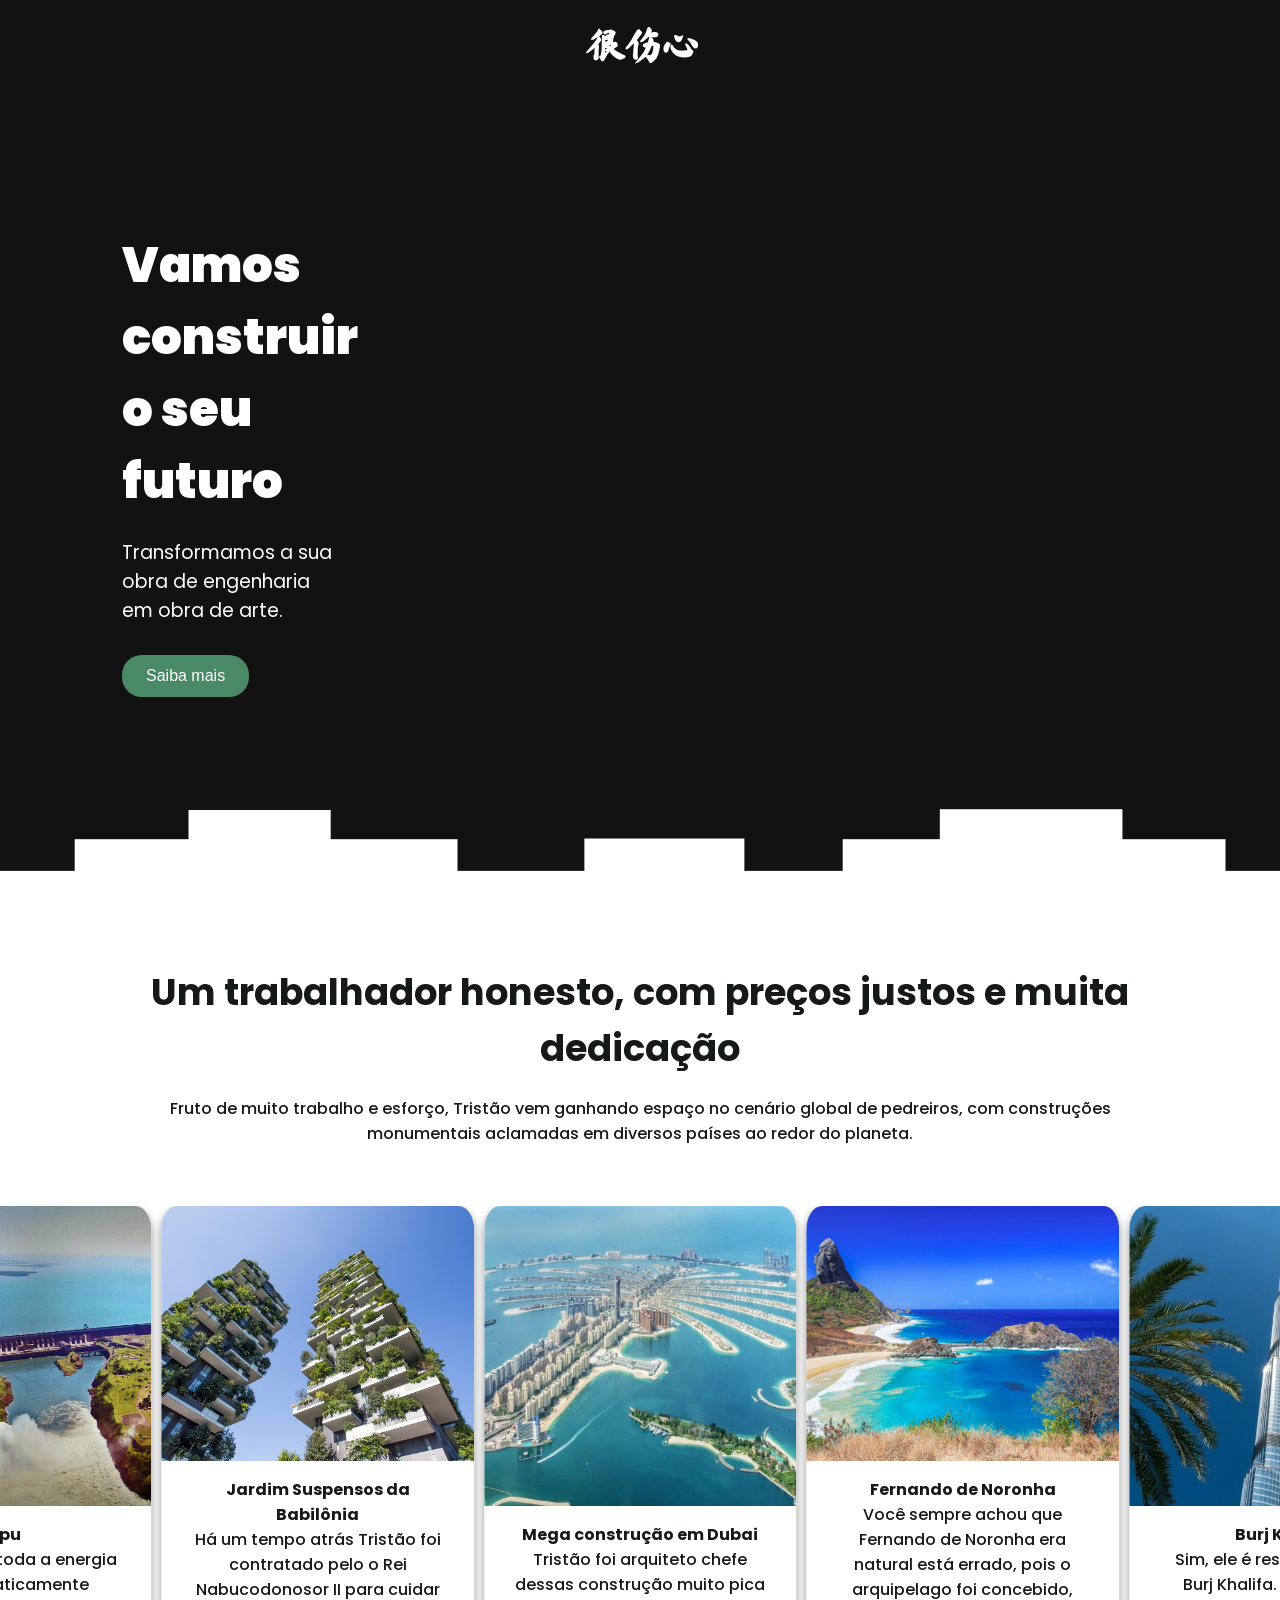
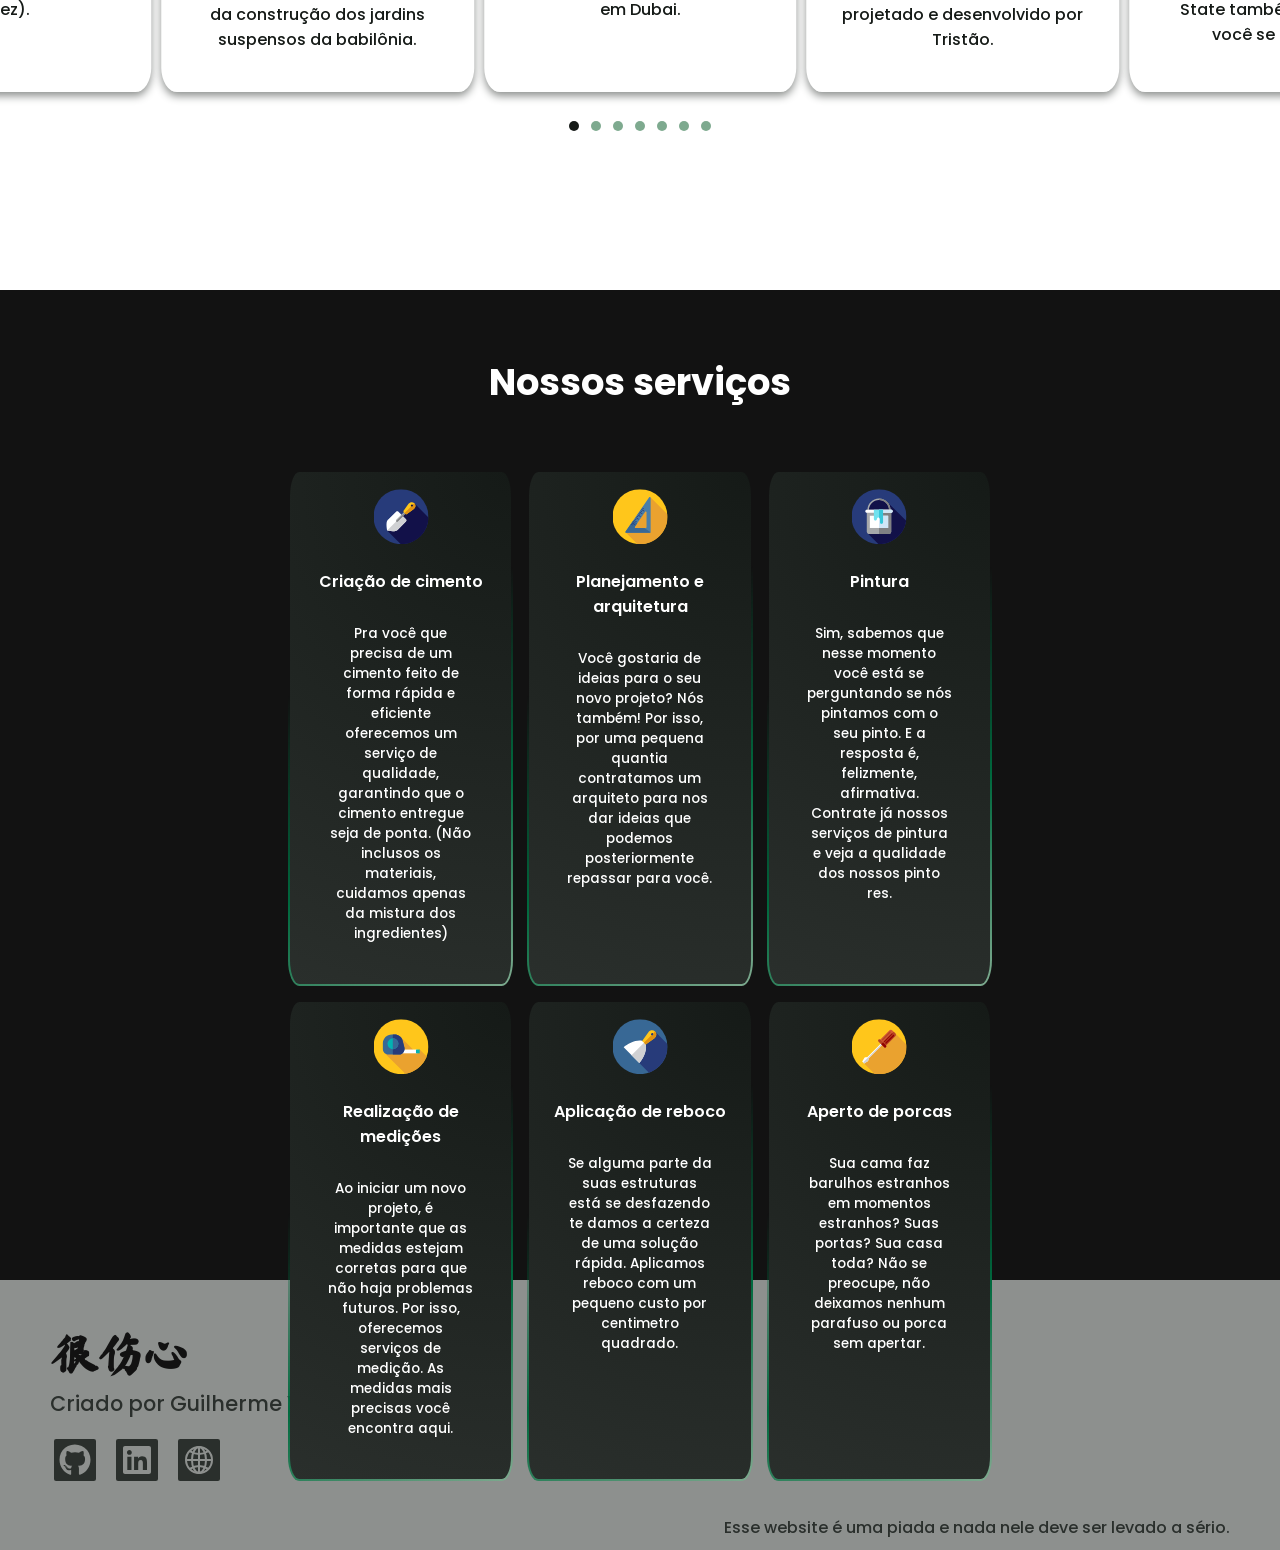
<file: index.html>
<!DOCTYPE html><html id="__next_error__"><head><meta charSet="utf-8"/><meta name="viewport" content="width=device-width, initial-scale=1"/><link rel="preload" as="script" fetchPriority="low" href="/_next/static/chunks/webpack-00b393fbb1951b83.js"/><script src="/_next/static/chunks/4bd1b696-20882bf820444624.js" async=""></script><script src="/_next/static/chunks/517-faf73b3321e3d0e2.js" async=""></script><script src="/_next/static/chunks/main-app-4213eac2e67f6827.js" async=""></script><title>Tristao INC.</title><meta name="description" content="Tristao Industries"/><link rel="icon" href="/favicon.ico" type="image/x-icon" sizes="16x16"/><script src="/_next/static/chunks/polyfills-42372ed130431b0a.js" noModule=""></script></head><body><script src="/_next/static/chunks/webpack-00b393fbb1951b83.js" async=""></script><script>(self.__next_f=self.__next_f||[]).push([0])</script><script>self.__next_f.push([1,"1:\"$Sreact.fragment\"\n2:I[8173,[\"173\",\"static/chunks/173-91be8d59e7b6b129.js\",\"177\",\"static/chunks/app/layout-b543e1d2512d41fb.js\"],\"\"]\n3:I[5244,[],\"\"]\n4:I[3866,[],\"\"]\n7:I[6213,[],\"OutletBoundary\"]\n9:I[6213,[],\"MetadataBoundary\"]\nb:I[6213,[],\"ViewportBoundary\"]\nd:I[4835,[],\"\"]\n:HL[\"/_next/static/css/8aaf54c01020420d.css\",\"style\"]\n:HL[\"/_next/static/css/e9ef44aaaa3cec91.css\",\"style\"]\n5:T518,M165.9 397.4c0 2-2.3 3.6-5.2 3.6-3.3.3-5.6-1.3-5.6-3.6 0-2 2.3-3.6 5.2-3.6 3-.3 5.6 1.3 5.6 3.6zm-31.1-4.5c-.7 2 1.3 4.3 4.3 4.9 2.6 1 5.6 0 6.2-2s-1.3-4.3-4.3-5.2c-2.6-.7-5.5.3-6.2 2.3zm44.2-1.7c-2.9.7-4.9 2.6-4.6 4.9.3 2 2.9 3.3 5.9 2.6 2.9-.7 4.9-2.6 4.6-4.6-.3-1.9-3-3.2-5.9-2.9zM244.8 8C106.1 8 0 113.3 0 252c0 110.9 69.8 205.8 169.5 239.2 12.8 2.3 17.3-5.6 17.3-12.1 0-6.2-.3-40.4-.3-61.4 0 0-70 15-84.7-29.8 0 0-11.4-29.1-27.8-36.6 0 0-22.9-15.7 1.6-15.4 0 0 24.9 2 38.6 25.8 21.9 38.6 58.6 27.5 72.9 20.9 2.3-16 8.8-27.1 16-33.7-55.9-6.2-112.3-14.3-112.3-110.5 0-27.5 7.6-41.3 23.6-58.9-2.6-6.5-11.1-33.3 2.6-67.9 20.9-6.5 69 27 69 27 20-5.6 41.5-8.5 62.8-8.5s42.8 2.9 62.8 8.5c0 0 48.1-33.6 69-27 13.7 34.7 5.2 61.4 2.6 67.9 16 17.7 25.8 31.5 25.8 58.9 0 96.5-58.9 104.2-114.8 110.5 9.2 7.9 17 22.9 17 46.4 0 33.7-.3 75.4-.3 83.6 0 6.5 4.6 14.4 17.3 12.1C428.2 457.8 496 362.9 496 252 496 113.3 383.5 8 244.8 8zM97.2 352.9c-1.3 1-1 3.3.7 5.2 1.6 1.6 3.9 2.3 5.2 1 1.3-1 1-3.3-.7-5.2-1.6-1.6-3.9-2.3-5.2-1zm-10.8-8.1c-.7 1.3.3 2.9 2.3 3.9 1.6 1 3.6.7 4.3-.7.7-1.3-.3-2.9-2.3-3.9-2-.6-3.6-.3-4.3.7zm32.4 35.6c-1.6 1.3-1 4.3 1.3 6.2 2.3 2.3 5.2 2.6 6.5 1 1.3-1.3.7-4.3-1.3-6.2-2.2-2.3-5.2-2.6-6.5-1zm-11.4-14.7c-1.6 1-1.6 3.6 0 5.9 1.6 2.3 4.3 3.3 5.6 2.3 1.6-1.3 1.6-3.9 0-6.2-1.4-2.3-4-3.3-5.6-2z"])</script><script>self.__next_f.push([1,"0:{\"P\":null,\"b\":\"RkWUiablbkbS_ACcvahxo\",\"p\":\"\",\"c\":[\"\",\"\"],\"i\":false,\"f\":[[[\"\",{\"children\":[\"__PAGE__\",{}]},\"$undefined\",\"$undefined\",true],[\"\",[\"$\",\"$1\",\"c\",{\"children\":[[[\"$\",\"link\",\"0\",{\"rel\":\"stylesheet\",\"href\":\"/_next/static/css/8aaf54c01020420d.css\",\"precedence\":\"next\",\"crossOrigin\":\"$undefined\",\"nonce\":\"$undefined\"}]],[\"$\",\"html\",null,{\"lang\":\"en\",\"children\":[\"$\",\"body\",null,{\"className\":\"__variable_4d318d __variable_ea5f4b\",\"children\":[[\"$\",\"header\",null,{\"className\":\"Header_headerwrapper__EHfI5\",\"children\":[\"$\",\"$L2\",null,{\"href\":\"/landing\",\"className\":\"Header_headertitle__J8G0C\",\"children\":\"很伤心\"}]}],[\"$\",\"$L3\",null,{\"parallelRouterKey\":\"children\",\"segmentPath\":[\"children\"],\"error\":\"$undefined\",\"errorStyles\":\"$undefined\",\"errorScripts\":\"$undefined\",\"template\":[\"$\",\"$L4\",null,{}],\"templateStyles\":\"$undefined\",\"templateScripts\":\"$undefined\",\"notFound\":[[],[[\"$\",\"title\",null,{\"children\":\"404: This page could not be found.\"}],[\"$\",\"div\",null,{\"style\":{\"fontFamily\":\"system-ui,\\\"Segoe UI\\\",Roboto,Helvetica,Arial,sans-serif,\\\"Apple Color Emoji\\\",\\\"Segoe UI Emoji\\\"\",\"height\":\"100vh\",\"textAlign\":\"center\",\"display\":\"flex\",\"flexDirection\":\"column\",\"alignItems\":\"center\",\"justifyContent\":\"center\"},\"children\":[\"$\",\"div\",null,{\"children\":[[\"$\",\"style\",null,{\"dangerouslySetInnerHTML\":{\"__html\":\"body{color:#000;background:#fff;margin:0}.next-error-h1{border-right:1px solid rgba(0,0,0,.3)}@media (prefers-color-scheme:dark){body{color:#fff;background:#000}.next-error-h1{border-right:1px solid rgba(255,255,255,.3)}}\"}}],[\"$\",\"h1\",null,{\"className\":\"next-error-h1\",\"style\":{\"display\":\"inline-block\",\"margin\":\"0 20px 0 0\",\"padding\":\"0 23px 0 0\",\"fontSize\":24,\"fontWeight\":500,\"verticalAlign\":\"top\",\"lineHeight\":\"49px\"},\"children\":404}],[\"$\",\"div\",null,{\"style\":{\"display\":\"inline-block\"},\"children\":[\"$\",\"h2\",null,{\"style\":{\"fontSize\":14,\"fontWeight\":400,\"lineHeight\":\"49px\",\"margin\":0},\"children\":\"This page could not be found.\"}]}]]}]}]]],\"forbidden\":\"$undefined\",\"unauthorized\":\"$undefined\"}],[\"$\",\"footer\",null,{\"className\":\"Footer_footerwrapper__vCPIp\",\"children\":[[\"$\",\"div\",null,{\"className\":\"Footer_textwrapper__HlSu_\",\"children\":[[\"$\",\"h3\",null,{\"className\":\"Footer_footertitle__BD_ID\",\"children\":\"很伤心\"}],[\"$\",\"h4\",null,{\"className\":\"Footer_authormessage__P1dUH\",\"children\":\"Criado por Guilherme Vendruscolo.\"}],[\"$\",\"div\",null,{\"className\":\"Footer_socialswrapper__wtshO\",\"children\":[[\"$\",\"$L2\",null,{\"target\":\"_blank\",\"href\":\"https://github.com/gui-vendruscolo\",\"className\":\"Footer_sociallink__d5pUl\",\"children\":[\"$\",\"svg\",null,{\"stroke\":\"currentColor\",\"fill\":\"currentColor\",\"strokeWidth\":\"0\",\"viewBox\":\"0 0 496 512\",\"className\":\"Footer_socialicon__Xa_I1\",\"children\":[\"$undefined\",[[\"$\",\"path\",\"0\",{\"d\":\"$5\",\"children\":[]}]]],\"style\":{\"color\":\"$undefined\"},\"height\":\"1em\",\"width\":\"1em\",\"xmlns\":\"http://www.w3.org/2000/svg\"}]}],[\"$\",\"$L2\",null,{\"target\":\"_blank\",\"href\":\"https://www.linkedin.com/in/guivendruscolo/\",\"className\":\"Footer_sociallink__d5pUl\",\"children\":[\"$\",\"svg\",null,{\"stroke\":\"currentColor\",\"fill\":\"currentColor\",\"strokeWidth\":\"0\",\"viewBox\":\"0 0 448 512\",\"className\":\"Footer_socialicon__Xa_I1\",\"children\":[\"$undefined\",[[\"$\",\"path\",\"0\",{\"d\":\"M416 32H31.9C14.3 32 0 46.5 0 64.3v383.4C0 465.5 14.3 480 31.9 480H416c17.6 0 32-14.5 32-32.3V64.3c0-17.8-14.4-32.3-32-32.3zM135.4 416H69V202.2h66.5V416zm-33.2-243c-21.3 0-38.5-17.3-38.5-38.5S80.9 96 102.2 96c21.2 0 38.5 17.3 38.5 38.5 0 21.3-17.2 38.5-38.5 38.5zm282.1 243h-66.4V312c0-24.8-.5-56.7-34.5-56.7-34.6 0-39.9 27-39.9 54.9V416h-66.4V202.2h63.7v29.2h.9c8.9-16.8 30.6-34.5 62.9-34.5 67.2 0 79.7 44.3 79.7 101.9V416z\",\"children\":[]}]]],\"style\":{\"color\":\"$undefined\"},\"height\":\"1em\",\"width\":\"1em\",\"xmlns\":\"http://www.w3.org/2000/svg\"}]}],[\"$\",\"$L2\",null,{\"target\":\"_blank\",\"href\":\"https://gui-vendruscolo.github.io/\",\"className\":\"Footer_sociallink__d5pUl\",\"children\":[\"$\",\"svg\",null,{\"stroke\":\"currentColor\",\"fill\":\"currentColor\",\"strokeWidth\":\"0\",\"viewBox\":\"0 0 512 512\",\"children\":[\"$undefined\",[[\"$\",\"path\",\"0\",{\"fill\":\"none\",\"strokeMiterlimit\":\"10\",\"strokeWidth\":\"32\",\"d\":\"M256 48C141.13 48 48 141.13 48 256s93.13 208 208 208 208-93.13 208-208S370.87 48 256 48z\",\"children\":[]}],[\"$\",\"path\",\"1\",{\"fill\":\"none\",\"strokeMiterlimit\":\"10\",\"strokeWidth\":\"32\",\"d\":\"M256 48c-58.07 0-112.67 93.13-112.67 208S197.93 464 256 464s112.67-93.13 112.67-208S314.07 48 256 48z\",\"children\":[]}],[\"$\",\"path\",\"2\",{\"fill\":\"none\",\"strokeLinecap\":\"round\",\"strokeLinejoin\":\"round\",\"strokeWidth\":\"32\",\"d\":\"M117.33 117.33c38.24 27.15 86.38 43.34 138.67 43.34s100.43-16.19 138.67-43.34m0 277.34c-38.24-27.15-86.38-43.34-138.67-43.34s-100.43 16.19-138.67 43.34\",\"children\":[]}],[\"$\",\"path\",\"3\",{\"fill\":\"none\",\"strokeMiterlimit\":\"10\",\"strokeWidth\":\"32\",\"d\":\"M256 48v416m208-208H48\",\"children\":[]}]]],\"className\":\"$undefined\",\"style\":{\"color\":\"$undefined\"},\"height\":\"1em\",\"width\":\"1em\",\"xmlns\":\"http://www.w3.org/2000/svg\"}]}]]}]]}],[\"$\",\"h4\",null,{\"className\":\"Footer_legalmessage__MJbTd\",\"children\":\"Esse website é uma piada e nada nele deve ser levado a sério.\"}]]}]]}]}]]}],{\"children\":[\"__PAGE__\",[\"$\",\"$1\",\"c\",{\"children\":[\"$L6\",[[\"$\",\"link\",\"0\",{\"rel\":\"stylesheet\",\"href\":\"/_next/static/css/e9ef44aaaa3cec91.css\",\"precedence\":\"next\",\"crossOrigin\":\"$undefined\",\"nonce\":\"$undefined\"}]],[\"$\",\"$L7\",null,{\"children\":\"$L8\"}]]}],{},null,false]},null,false],[\"$\",\"$1\",\"h\",{\"children\":[null,[\"$\",\"$1\",\"Lum78Z2amlhYSJfex9Ou2\",{\"children\":[[\"$\",\"$L9\",null,{\"children\":\"$La\"}],[\"$\",\"$Lb\",null,{\"children\":\"$Lc\"}],null]}]]}],false]],\"m\":\"$undefined\",\"G\":[\"$d\",\"$undefined\"],\"s\":false,\"S\":true}\n"])</script><script>self.__next_f.push([1,"6:E{\"digest\":\"NEXT_REDIRECT;replace;/landing;307;\"}\n"])</script><script>self.__next_f.push([1,"c:[[\"$\",\"meta\",\"0\",{\"name\":\"viewport\",\"content\":\"width=device-width, initial-scale=1\"}]]\na:[[\"$\",\"meta\",\"0\",{\"charSet\":\"utf-8\"}],[\"$\",\"title\",\"1\",{\"children\":\"Tristao INC.\"}],[\"$\",\"meta\",\"2\",{\"name\":\"description\",\"content\":\"Tristao Industries\"}],[\"$\",\"link\",\"3\",{\"rel\":\"icon\",\"href\":\"/favicon.ico\",\"type\":\"image/x-icon\",\"sizes\":\"16x16\"}]]\n"])</script><script>self.__next_f.push([1,"8:null\n"])</script></body></html>
</file>
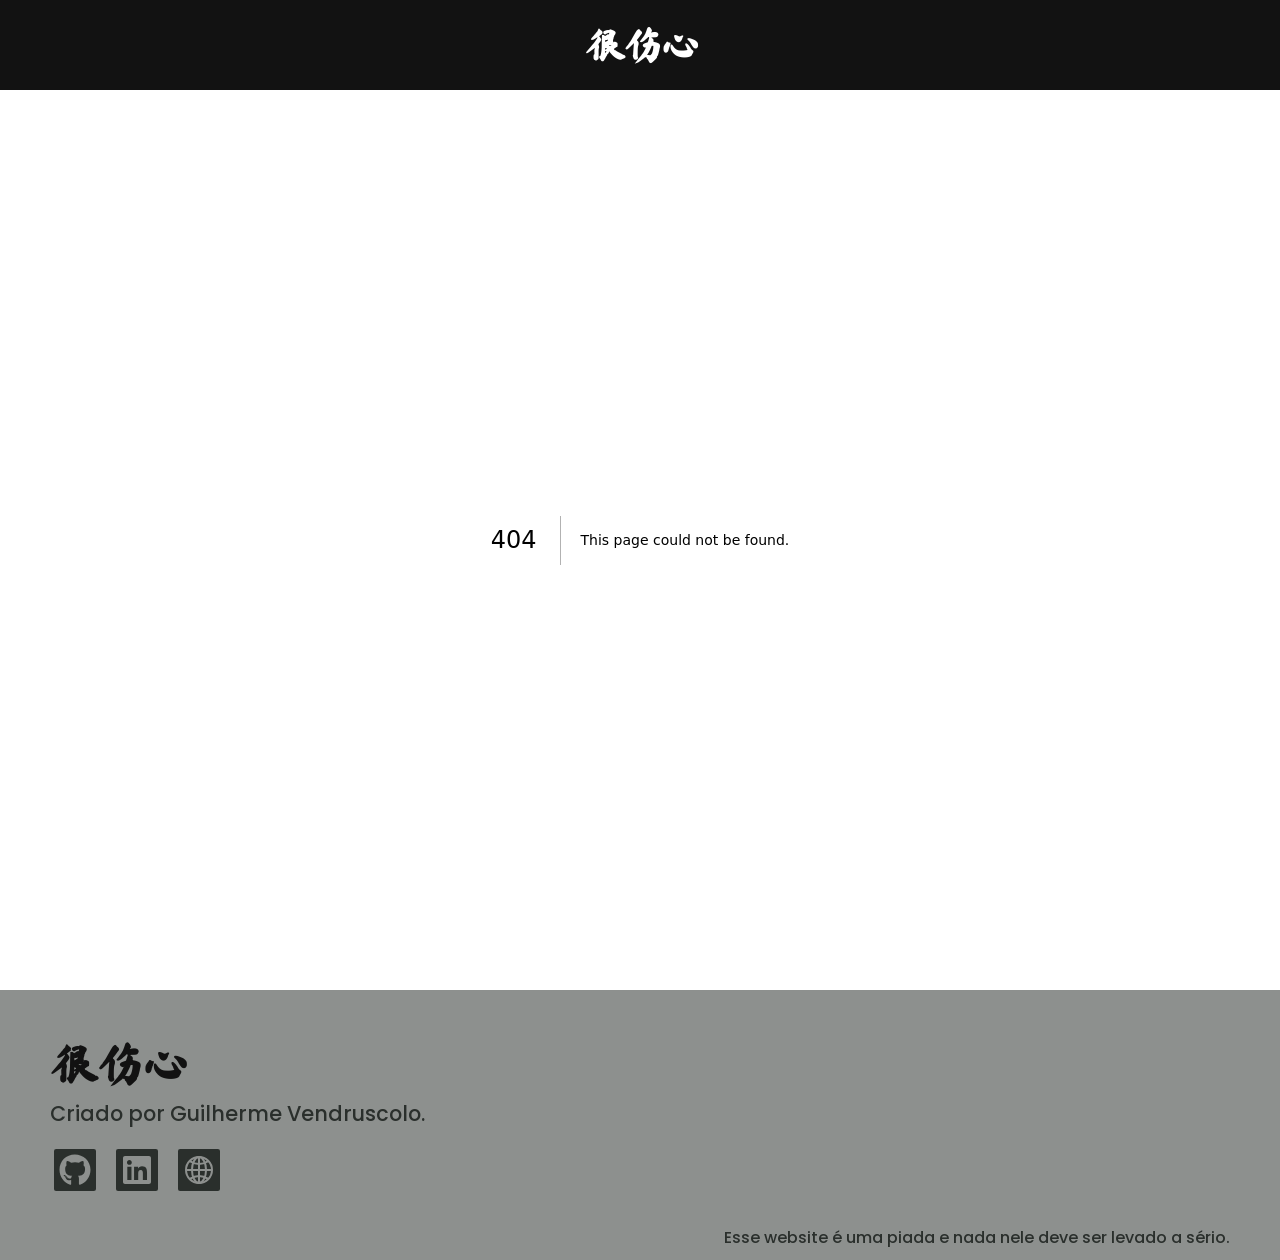
<file: 404/index.html>
<!DOCTYPE html><html lang="en"><head><meta charSet="utf-8"/><meta name="viewport" content="width=device-width, initial-scale=1"/><link rel="stylesheet" href="/_next/static/css/8aaf54c01020420d.css" data-precedence="next"/><link rel="preload" as="script" fetchPriority="low" href="/_next/static/chunks/webpack-00b393fbb1951b83.js"/><script src="/_next/static/chunks/4bd1b696-20882bf820444624.js" async=""></script><script src="/_next/static/chunks/517-faf73b3321e3d0e2.js" async=""></script><script src="/_next/static/chunks/main-app-4213eac2e67f6827.js" async=""></script><script src="/_next/static/chunks/173-91be8d59e7b6b129.js" async=""></script><script src="/_next/static/chunks/app/layout-b543e1d2512d41fb.js" async=""></script><meta name="robots" content="noindex"/><title>404: This page could not be found.</title><title>Tristao INC.</title><meta name="description" content="Tristao Industries"/><script src="/_next/static/chunks/polyfills-42372ed130431b0a.js" noModule=""></script></head><body class="__variable_4d318d __variable_ea5f4b"><header class="Header_headerwrapper__EHfI5"><a class="Header_headertitle__J8G0C" href="/landing/">很伤心</a></header><div style="font-family:system-ui,&quot;Segoe UI&quot;,Roboto,Helvetica,Arial,sans-serif,&quot;Apple Color Emoji&quot;,&quot;Segoe UI Emoji&quot;;height:100vh;text-align:center;display:flex;flex-direction:column;align-items:center;justify-content:center"><div><style>body{color:#000;background:#fff;margin:0}.next-error-h1{border-right:1px solid rgba(0,0,0,.3)}@media (prefers-color-scheme:dark){body{color:#fff;background:#000}.next-error-h1{border-right:1px solid rgba(255,255,255,.3)}}</style><h1 class="next-error-h1" style="display:inline-block;margin:0 20px 0 0;padding:0 23px 0 0;font-size:24px;font-weight:500;vertical-align:top;line-height:49px">404</h1><div style="display:inline-block"><h2 style="font-size:14px;font-weight:400;line-height:49px;margin:0">This page could not be found.</h2></div></div></div><footer class="Footer_footerwrapper__vCPIp"><div class="Footer_textwrapper__HlSu_"><h3 class="Footer_footertitle__BD_ID">很伤心</h3><h4 class="Footer_authormessage__P1dUH">Criado por Guilherme Vendruscolo.</h4><div class="Footer_socialswrapper__wtshO"><a target="_blank" class="Footer_sociallink__d5pUl" href="https://github.com/gui-vendruscolo"><svg stroke="currentColor" fill="currentColor" stroke-width="0" viewBox="0 0 496 512" class="Footer_socialicon__Xa_I1" height="1em" width="1em" xmlns="http://www.w3.org/2000/svg"><path d="M165.9 397.4c0 2-2.3 3.6-5.2 3.6-3.3.3-5.6-1.3-5.6-3.6 0-2 2.3-3.6 5.2-3.6 3-.3 5.6 1.3 5.6 3.6zm-31.1-4.5c-.7 2 1.3 4.3 4.3 4.9 2.6 1 5.6 0 6.2-2s-1.3-4.3-4.3-5.2c-2.6-.7-5.5.3-6.2 2.3zm44.2-1.7c-2.9.7-4.9 2.6-4.6 4.9.3 2 2.9 3.3 5.9 2.6 2.9-.7 4.9-2.6 4.6-4.6-.3-1.9-3-3.2-5.9-2.9zM244.8 8C106.1 8 0 113.3 0 252c0 110.9 69.8 205.8 169.5 239.2 12.8 2.3 17.3-5.6 17.3-12.1 0-6.2-.3-40.4-.3-61.4 0 0-70 15-84.7-29.8 0 0-11.4-29.1-27.8-36.6 0 0-22.9-15.7 1.6-15.4 0 0 24.9 2 38.6 25.8 21.9 38.6 58.6 27.5 72.9 20.9 2.3-16 8.8-27.1 16-33.7-55.9-6.2-112.3-14.3-112.3-110.5 0-27.5 7.6-41.3 23.6-58.9-2.6-6.5-11.1-33.3 2.6-67.9 20.9-6.5 69 27 69 27 20-5.6 41.5-8.5 62.8-8.5s42.8 2.9 62.8 8.5c0 0 48.1-33.6 69-27 13.7 34.7 5.2 61.4 2.6 67.9 16 17.7 25.8 31.5 25.8 58.9 0 96.5-58.9 104.2-114.8 110.5 9.2 7.9 17 22.9 17 46.4 0 33.7-.3 75.4-.3 83.6 0 6.5 4.6 14.4 17.3 12.1C428.2 457.8 496 362.9 496 252 496 113.3 383.5 8 244.8 8zM97.2 352.9c-1.3 1-1 3.3.7 5.2 1.6 1.6 3.9 2.3 5.2 1 1.3-1 1-3.3-.7-5.2-1.6-1.6-3.9-2.3-5.2-1zm-10.8-8.1c-.7 1.3.3 2.9 2.3 3.9 1.6 1 3.6.7 4.3-.7.7-1.3-.3-2.9-2.3-3.9-2-.6-3.6-.3-4.3.7zm32.4 35.6c-1.6 1.3-1 4.3 1.3 6.2 2.3 2.3 5.2 2.6 6.5 1 1.3-1.3.7-4.3-1.3-6.2-2.2-2.3-5.2-2.6-6.5-1zm-11.4-14.7c-1.6 1-1.6 3.6 0 5.9 1.6 2.3 4.3 3.3 5.6 2.3 1.6-1.3 1.6-3.9 0-6.2-1.4-2.3-4-3.3-5.6-2z"></path></svg></a><a target="_blank" class="Footer_sociallink__d5pUl" href="https://www.linkedin.com/in/guivendruscolo/"><svg stroke="currentColor" fill="currentColor" stroke-width="0" viewBox="0 0 448 512" class="Footer_socialicon__Xa_I1" height="1em" width="1em" xmlns="http://www.w3.org/2000/svg"><path d="M416 32H31.9C14.3 32 0 46.5 0 64.3v383.4C0 465.5 14.3 480 31.9 480H416c17.6 0 32-14.5 32-32.3V64.3c0-17.8-14.4-32.3-32-32.3zM135.4 416H69V202.2h66.5V416zm-33.2-243c-21.3 0-38.5-17.3-38.5-38.5S80.9 96 102.2 96c21.2 0 38.5 17.3 38.5 38.5 0 21.3-17.2 38.5-38.5 38.5zm282.1 243h-66.4V312c0-24.8-.5-56.7-34.5-56.7-34.6 0-39.9 27-39.9 54.9V416h-66.4V202.2h63.7v29.2h.9c8.9-16.8 30.6-34.5 62.9-34.5 67.2 0 79.7 44.3 79.7 101.9V416z"></path></svg></a><a target="_blank" class="Footer_sociallink__d5pUl" href="https://gui-vendruscolo.github.io/"><svg stroke="currentColor" fill="currentColor" stroke-width="0" viewBox="0 0 512 512" height="1em" width="1em" xmlns="http://www.w3.org/2000/svg"><path fill="none" stroke-miterlimit="10" stroke-width="32" d="M256 48C141.13 48 48 141.13 48 256s93.13 208 208 208 208-93.13 208-208S370.87 48 256 48z"></path><path fill="none" stroke-miterlimit="10" stroke-width="32" d="M256 48c-58.07 0-112.67 93.13-112.67 208S197.93 464 256 464s112.67-93.13 112.67-208S314.07 48 256 48z"></path><path fill="none" stroke-linecap="round" stroke-linejoin="round" stroke-width="32" d="M117.33 117.33c38.24 27.15 86.38 43.34 138.67 43.34s100.43-16.19 138.67-43.34m0 277.34c-38.24-27.15-86.38-43.34-138.67-43.34s-100.43 16.19-138.67 43.34"></path><path fill="none" stroke-miterlimit="10" stroke-width="32" d="M256 48v416m208-208H48"></path></svg></a></div></div><h4 class="Footer_legalmessage__MJbTd">Esse website é uma piada e nada nele deve ser levado a sério.</h4></footer><script src="/_next/static/chunks/webpack-00b393fbb1951b83.js" async=""></script><script>(self.__next_f=self.__next_f||[]).push([0])</script><script>self.__next_f.push([1,"1:\"$Sreact.fragment\"\n2:I[8173,[\"173\",\"static/chunks/173-91be8d59e7b6b129.js\",\"177\",\"static/chunks/app/layout-b543e1d2512d41fb.js\"],\"\"]\n3:I[5244,[],\"\"]\n4:I[3866,[],\"\"]\n6:I[6213,[],\"OutletBoundary\"]\n8:I[6213,[],\"MetadataBoundary\"]\na:I[6213,[],\"ViewportBoundary\"]\nc:I[4835,[],\"\"]\n:HL[\"/_next/static/css/8aaf54c01020420d.css\",\"style\"]\n5:T518,M165.9 397.4c0 2-2.3 3.6-5.2 3.6-3.3.3-5.6-1.3-5.6-3.6 0-2 2.3-3.6 5.2-3.6 3-.3 5.6 1.3 5.6 3.6zm-31.1-4.5c-.7 2 1.3 4.3 4.3 4.9 2.6 1 5.6 0 6.2-2s-1.3-4.3-4.3-5.2c-2.6-.7-5.5.3-6.2 2.3zm44.2-1.7c-2.9.7-4.9 2.6-4.6 4.9.3 2 2.9 3.3 5.9 2.6 2.9-.7 4.9-2.6 4.6-4.6-.3-1.9-3-3.2-5.9-2.9zM244.8 8C106.1 8 0 113.3 0 252c0 110.9 69.8 205.8 169.5 239.2 12.8 2.3 17.3-5.6 17.3-12.1 0-6.2-.3-40.4-.3-61.4 0 0-70 15-84.7-29.8 0 0-11.4-29.1-27.8-36.6 0 0-22.9-15.7 1.6-15.4 0 0 24.9 2 38.6 25.8 21.9 38.6 58.6 27.5 72.9 20.9 2.3-16 8.8-27.1 16-33.7-55.9-6.2-112.3-14.3-112.3-110.5 0-27.5 7.6-41.3 23.6-58.9-2.6-6.5-11.1-33.3 2.6-67.9 20.9-6.5 69 27 69 27 20-5.6 41.5-8.5 62.8-8.5s42.8 2.9 62.8 8.5c0 0 48.1-33.6 69-27 13.7 34.7 5.2 61.4 2.6 67.9 16 17.7 25.8 31.5 25.8 58.9 0 96.5-58.9 104.2-114.8 110.5 9.2 7.9 17 22.9 17 46.4 0 33.7-.3 75.4-.3 83.6 0 6.5 4.6 14.4 17.3 12.1C428.2 457.8 496 362.9 496 252 496 113.3 383.5 8 244.8 8zM97.2 352.9c-1.3 1-1 3.3.7 5.2 1.6 1.6 3.9 2.3 5.2 1 1.3-1 1-3.3-.7-5.2-1.6-1.6-3.9-2.3-5.2-1zm-10.8-8.1c-.7 1.3.3 2.9 2.3 3.9 1.6 1 3.6.7 4.3-.7.7-1.3-.3-2.9-2.3-3.9-2-.6-3.6-.3-4.3.7zm32.4 35.6c-1.6 1.3-1 4.3 1.3 6.2 2.3 2.3 5.2 2.6 6.5 1 1.3-1.3.7-4.3-1.3-6.2-2.2-2.3-5.2-2.6-6.5-1zm-11.4-14.7c-1.6 1-1.6 3.6 0 5.9 1.6 2.3 4.3 3.3 5.6 2.3 1.6-1.3 1.6-3.9 0-6.2-1.4-2.3-4-3.3-5.6-2z"])</script><script>self.__next_f.push([1,"0:{\"P\":null,\"b\":\"RkWUiablbkbS_ACcvahxo\",\"p\":\"\",\"c\":[\"\",\"_not-found\",\"\"],\"i\":false,\"f\":[[[\"\",{\"children\":[\"/_not-found\",{\"children\":[\"__PAGE__\",{}]}]},\"$undefined\",\"$undefined\",true],[\"\",[\"$\",\"$1\",\"c\",{\"children\":[[[\"$\",\"link\",\"0\",{\"rel\":\"stylesheet\",\"href\":\"/_next/static/css/8aaf54c01020420d.css\",\"precedence\":\"next\",\"crossOrigin\":\"$undefined\",\"nonce\":\"$undefined\"}]],[\"$\",\"html\",null,{\"lang\":\"en\",\"children\":[\"$\",\"body\",null,{\"className\":\"__variable_4d318d __variable_ea5f4b\",\"children\":[[\"$\",\"header\",null,{\"className\":\"Header_headerwrapper__EHfI5\",\"children\":[\"$\",\"$L2\",null,{\"href\":\"/landing\",\"className\":\"Header_headertitle__J8G0C\",\"children\":\"很伤心\"}]}],[\"$\",\"$L3\",null,{\"parallelRouterKey\":\"children\",\"segmentPath\":[\"children\"],\"error\":\"$undefined\",\"errorStyles\":\"$undefined\",\"errorScripts\":\"$undefined\",\"template\":[\"$\",\"$L4\",null,{}],\"templateStyles\":\"$undefined\",\"templateScripts\":\"$undefined\",\"notFound\":[[],[[\"$\",\"title\",null,{\"children\":\"404: This page could not be found.\"}],[\"$\",\"div\",null,{\"style\":{\"fontFamily\":\"system-ui,\\\"Segoe UI\\\",Roboto,Helvetica,Arial,sans-serif,\\\"Apple Color Emoji\\\",\\\"Segoe UI Emoji\\\"\",\"height\":\"100vh\",\"textAlign\":\"center\",\"display\":\"flex\",\"flexDirection\":\"column\",\"alignItems\":\"center\",\"justifyContent\":\"center\"},\"children\":[\"$\",\"div\",null,{\"children\":[[\"$\",\"style\",null,{\"dangerouslySetInnerHTML\":{\"__html\":\"body{color:#000;background:#fff;margin:0}.next-error-h1{border-right:1px solid rgba(0,0,0,.3)}@media (prefers-color-scheme:dark){body{color:#fff;background:#000}.next-error-h1{border-right:1px solid rgba(255,255,255,.3)}}\"}}],[\"$\",\"h1\",null,{\"className\":\"next-error-h1\",\"style\":{\"display\":\"inline-block\",\"margin\":\"0 20px 0 0\",\"padding\":\"0 23px 0 0\",\"fontSize\":24,\"fontWeight\":500,\"verticalAlign\":\"top\",\"lineHeight\":\"49px\"},\"children\":404}],[\"$\",\"div\",null,{\"style\":{\"display\":\"inline-block\"},\"children\":[\"$\",\"h2\",null,{\"style\":{\"fontSize\":14,\"fontWeight\":400,\"lineHeight\":\"49px\",\"margin\":0},\"children\":\"This page could not be found.\"}]}]]}]}]]],\"forbidden\":\"$undefined\",\"unauthorized\":\"$undefined\"}],[\"$\",\"footer\",null,{\"className\":\"Footer_footerwrapper__vCPIp\",\"children\":[[\"$\",\"div\",null,{\"className\":\"Footer_textwrapper__HlSu_\",\"children\":[[\"$\",\"h3\",null,{\"className\":\"Footer_footertitle__BD_ID\",\"children\":\"很伤心\"}],[\"$\",\"h4\",null,{\"className\":\"Footer_authormessage__P1dUH\",\"children\":\"Criado por Guilherme Vendruscolo.\"}],[\"$\",\"div\",null,{\"className\":\"Footer_socialswrapper__wtshO\",\"children\":[[\"$\",\"$L2\",null,{\"target\":\"_blank\",\"href\":\"https://github.com/gui-vendruscolo\",\"className\":\"Footer_sociallink__d5pUl\",\"children\":[\"$\",\"svg\",null,{\"stroke\":\"currentColor\",\"fill\":\"currentColor\",\"strokeWidth\":\"0\",\"viewBox\":\"0 0 496 512\",\"className\":\"Footer_socialicon__Xa_I1\",\"children\":[\"$undefined\",[[\"$\",\"path\",\"0\",{\"d\":\"$5\",\"children\":[]}]]],\"style\":{\"color\":\"$undefined\"},\"height\":\"1em\",\"width\":\"1em\",\"xmlns\":\"http://www.w3.org/2000/svg\"}]}],[\"$\",\"$L2\",null,{\"target\":\"_blank\",\"href\":\"https://www.linkedin.com/in/guivendruscolo/\",\"className\":\"Footer_sociallink__d5pUl\",\"children\":[\"$\",\"svg\",null,{\"stroke\":\"currentColor\",\"fill\":\"currentColor\",\"strokeWidth\":\"0\",\"viewBox\":\"0 0 448 512\",\"className\":\"Footer_socialicon__Xa_I1\",\"children\":[\"$undefined\",[[\"$\",\"path\",\"0\",{\"d\":\"M416 32H31.9C14.3 32 0 46.5 0 64.3v383.4C0 465.5 14.3 480 31.9 480H416c17.6 0 32-14.5 32-32.3V64.3c0-17.8-14.4-32.3-32-32.3zM135.4 416H69V202.2h66.5V416zm-33.2-243c-21.3 0-38.5-17.3-38.5-38.5S80.9 96 102.2 96c21.2 0 38.5 17.3 38.5 38.5 0 21.3-17.2 38.5-38.5 38.5zm282.1 243h-66.4V312c0-24.8-.5-56.7-34.5-56.7-34.6 0-39.9 27-39.9 54.9V416h-66.4V202.2h63.7v29.2h.9c8.9-16.8 30.6-34.5 62.9-34.5 67.2 0 79.7 44.3 79.7 101.9V416z\",\"children\":[]}]]],\"style\":{\"color\":\"$undefined\"},\"height\":\"1em\",\"width\":\"1em\",\"xmlns\":\"http://www.w3.org/2000/svg\"}]}],[\"$\",\"$L2\",null,{\"target\":\"_blank\",\"href\":\"https://gui-vendruscolo.github.io/\",\"className\":\"Footer_sociallink__d5pUl\",\"children\":[\"$\",\"svg\",null,{\"stroke\":\"currentColor\",\"fill\":\"currentColor\",\"strokeWidth\":\"0\",\"viewBox\":\"0 0 512 512\",\"children\":[\"$undefined\",[[\"$\",\"path\",\"0\",{\"fill\":\"none\",\"strokeMiterlimit\":\"10\",\"strokeWidth\":\"32\",\"d\":\"M256 48C141.13 48 48 141.13 48 256s93.13 208 208 208 208-93.13 208-208S370.87 48 256 48z\",\"children\":[]}],[\"$\",\"path\",\"1\",{\"fill\":\"none\",\"strokeMiterlimit\":\"10\",\"strokeWidth\":\"32\",\"d\":\"M256 48c-58.07 0-112.67 93.13-112.67 208S197.93 464 256 464s112.67-93.13 112.67-208S314.07 48 256 48z\",\"children\":[]}],[\"$\",\"path\",\"2\",{\"fill\":\"none\",\"strokeLinecap\":\"round\",\"strokeLinejoin\":\"round\",\"strokeWidth\":\"32\",\"d\":\"M117.33 117.33c38.24 27.15 86.38 43.34 138.67 43.34s100.43-16.19 138.67-43.34m0 277.34c-38.24-27.15-86.38-43.34-138.67-43.34s-100.43 16.19-138.67 43.34\",\"children\":[]}],[\"$\",\"path\",\"3\",{\"fill\":\"none\",\"strokeMiterlimit\":\"10\",\"strokeWidth\":\"32\",\"d\":\"M256 48v416m208-208H48\",\"children\":[]}]]],\"className\":\"$undefined\",\"style\":{\"color\":\"$undefined\"},\"height\":\"1em\",\"width\":\"1em\",\"xmlns\":\"http://www.w3.org/2000/svg\"}]}]]}]]}],[\"$\",\"h4\",null,{\"className\":\"Footer_legalmessage__MJbTd\",\"children\":\"Esse website é uma piada e nada nele deve ser levado a sério.\"}]]}]]}]}]]}],{\"children\":[\"/_not-found\",[\"$\",\"$1\",\"c\",{\"children\":[null,[\"$\",\"$L3\",null,{\"parallelRouterKey\":\"children\",\"segmentPath\":[\"children\",\"/_not-found\",\"children\"],\"error\":\"$undefined\",\"errorStyles\":\"$undefined\",\"errorScripts\":\"$undefined\",\"template\":[\"$\",\"$L4\",null,{}],\"templateStyles\":\"$undefined\",\"templateScripts\":\"$undefined\",\"notFound\":\"$undefined\",\"forbidden\":\"$undefined\",\"unauthorized\":\"$undefined\"}]]}],{\"children\":[\"__PAGE__\",[\"$\",\"$1\",\"c\",{\"children\":[[[\"$\",\"title\",null,{\"children\":\"404: This page could not be found.\"}],[\"$\",\"div\",null,{\"style\":\"$0:f:0:1:1:props:children:1:props:children:props:children:1:props:notFound:1:1:props:style\",\"children\":[\"$\",\"div\",null,{\"children\":[[\"$\",\"style\",null,{\"dangerouslySetInnerHTML\":{\"__html\":\"body{color:#000;background:#fff;margin:0}.next-error-h1{border-right:1px solid rgba(0,0,0,.3)}@media (prefers-color-scheme:dark){body{color:#fff;background:#000}.next-error-h1{border-right:1px solid rgba(255,255,255,.3)}}\"}}],[\"$\",\"h1\",null,{\"className\":\"next-error-h1\",\"style\":\"$0:f:0:1:1:props:children:1:props:children:props:children:1:props:notFound:1:1:props:children:props:children:1:props:style\",\"children\":404}],[\"$\",\"div\",null,{\"style\":\"$0:f:0:1:1:props:children:1:props:children:props:children:1:props:notFound:1:1:props:children:props:children:2:props:style\",\"children\":[\"$\",\"h2\",null,{\"style\":\"$0:f:0:1:1:props:children:1:props:children:props:children:1:props:notFound:1:1:props:children:props:children:2:props:children:props:style\",\"children\":\"This page could not be found.\"}]}]]}]}]],null,[\"$\",\"$L6\",null,{\"children\":\"$L7\"}]]}],{},null,false]},null,false]},null,false],[\"$\",\"$1\",\"h\",{\"children\":[[\"$\",\"meta\",null,{\"name\":\"robots\",\"content\":\"noindex\"}],[\"$\",\"$1\",\"T4-HMg5nUqyn80_qsK2L_\",{\"children\":[[\"$\",\"$L8\",null,{\"children\":\"$L9\"}],[\"$\",\"$La\",null,{\"children\":\"$Lb\"}],null]}]]}],false]],\"m\":\"$undefined\",\"G\":[\"$c\",\"$undefined\"],\"s\":false,\"S\":true}\n"])</script><script>self.__next_f.push([1,"b:[[\"$\",\"meta\",\"0\",{\"name\":\"viewport\",\"content\":\"width=device-width, initial-scale=1\"}]]\n9:[[\"$\",\"meta\",\"0\",{\"charSet\":\"utf-8\"}],[\"$\",\"title\",\"1\",{\"children\":\"Tristao INC.\"}],[\"$\",\"meta\",\"2\",{\"name\":\"description\",\"content\":\"Tristao Industries\"}]]\n"])</script><script>self.__next_f.push([1,"7:null\n"])</script></body></html>
</file>
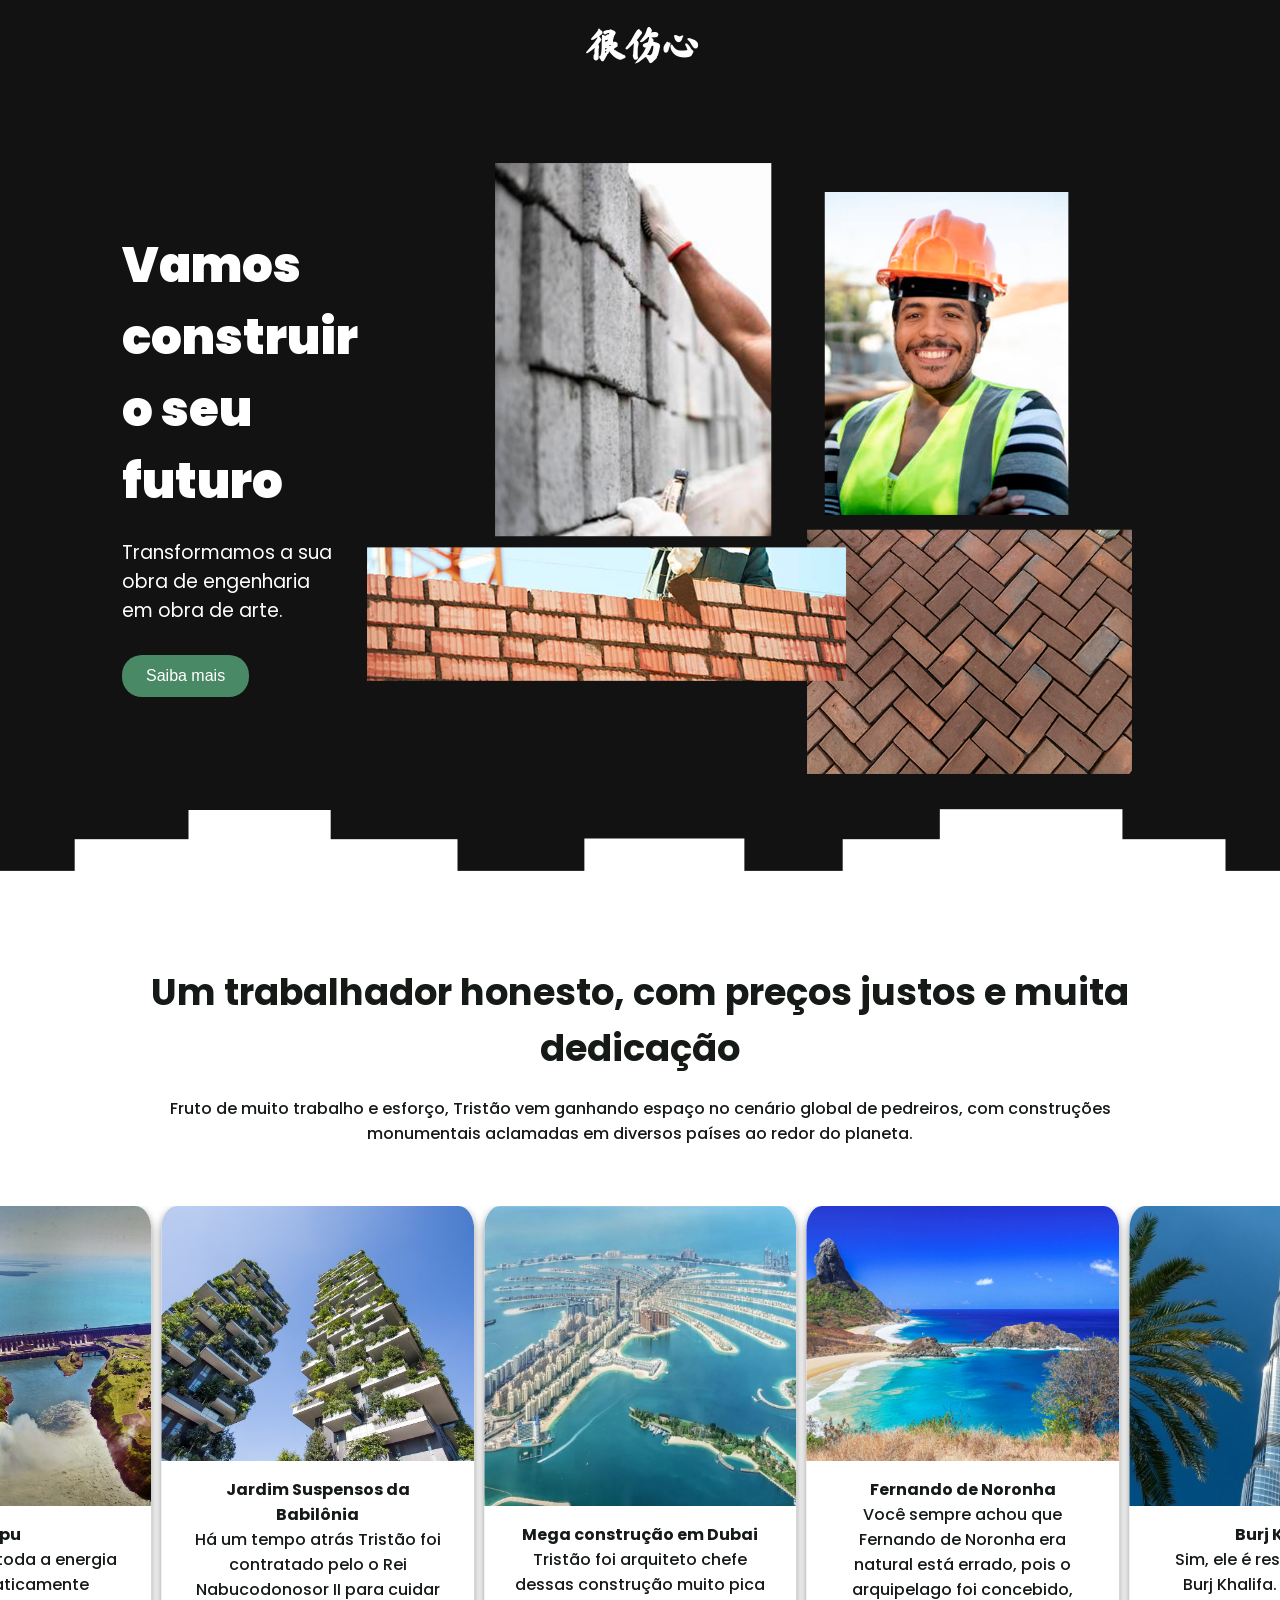
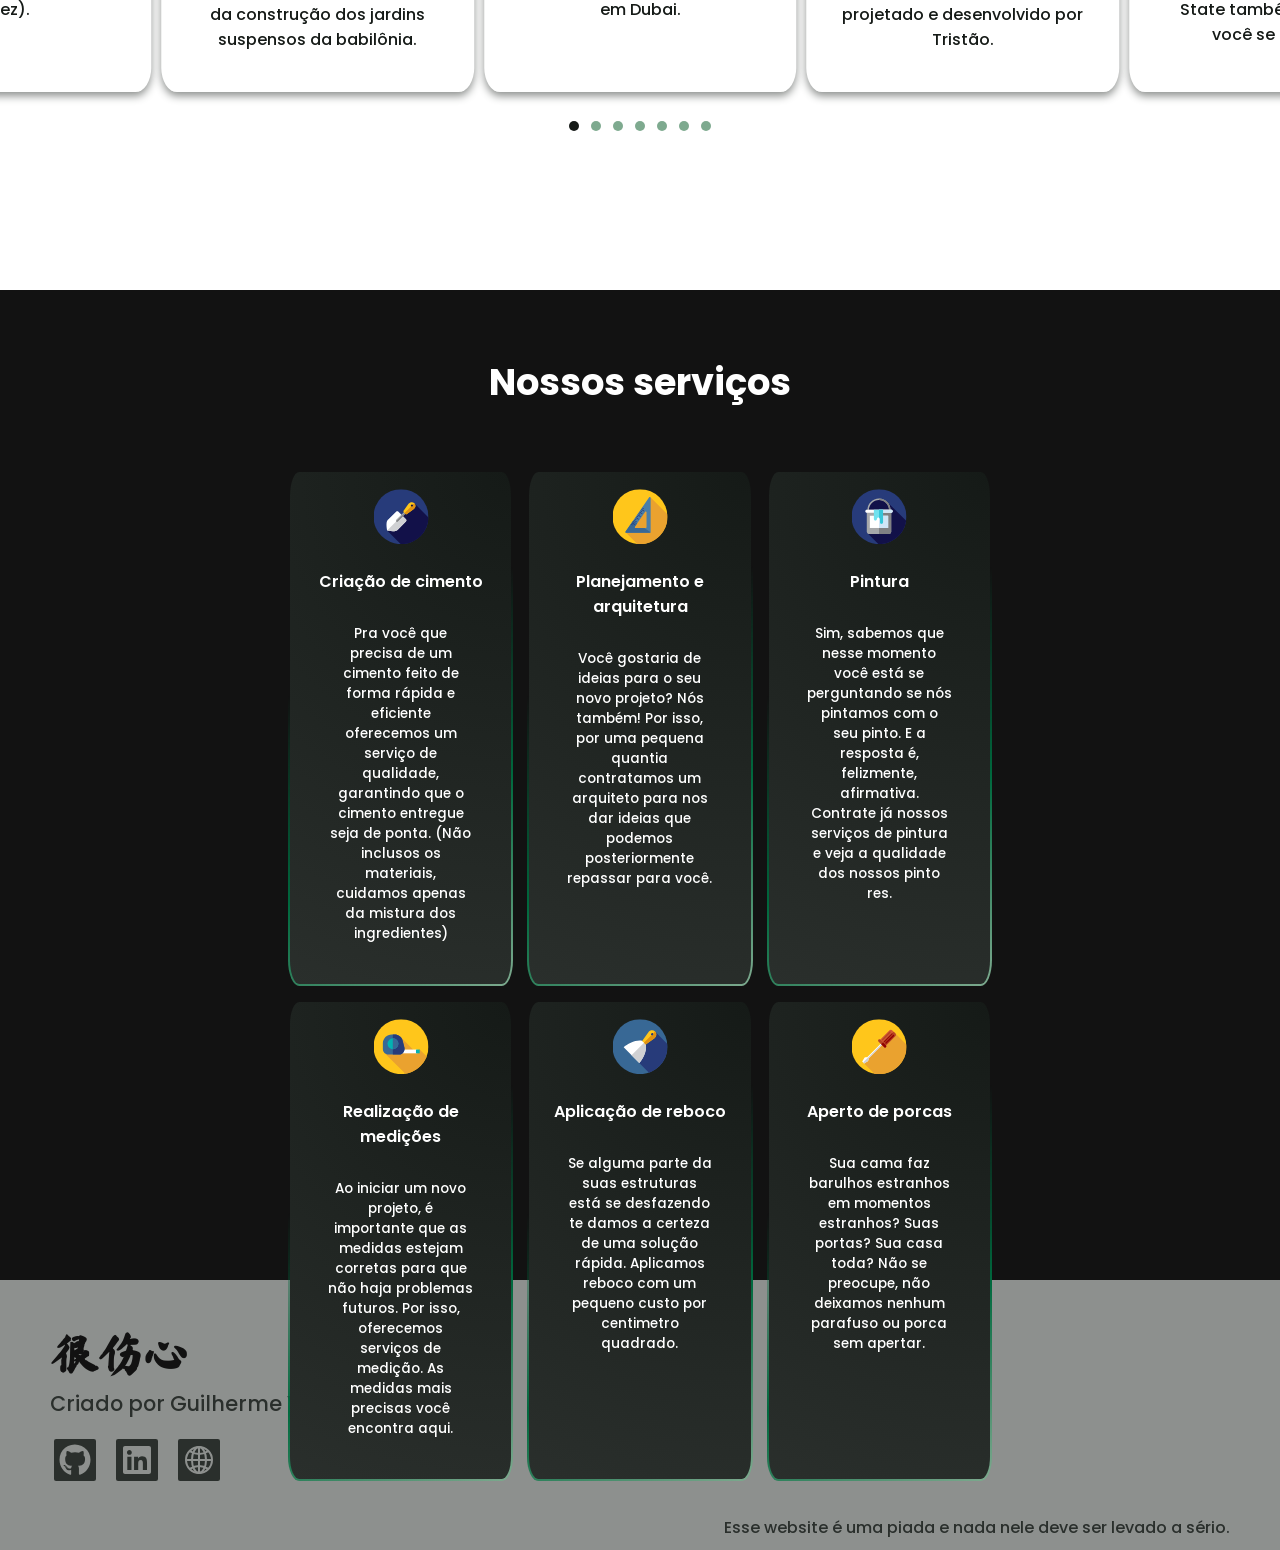
<file: landing/index.html>
<!DOCTYPE html><html lang="en"><head><meta charSet="utf-8"/><meta name="viewport" content="width=device-width, initial-scale=1"/><link rel="preload" as="image" href="/static/images/bricks.png"/><link rel="preload" as="image" href="/static/images/Palm-island.jpg"/><link rel="preload" as="image" href="/static/images/fernandonoronha.jpg"/><link rel="preload" as="image" href="/static/images/burj-khalifa.jpg"/><link rel="preload" as="image" href="/static/images/empirestate.jpg"/><link rel="preload" as="image" href="/static/images/jupiter.jpg"/><link rel="preload" as="image" href="/static/images/Itaipul.jpg"/><link rel="preload" as="image" href="/static/images/Bosco-Verticale.jpg"/><link rel="stylesheet" href="/_next/static/css/8aaf54c01020420d.css" data-precedence="next"/><link rel="stylesheet" href="/_next/static/css/1915f12ba1212412.css" data-precedence="next"/><link rel="preload" as="script" fetchPriority="low" href="/_next/static/chunks/webpack-00b393fbb1951b83.js"/><script src="/_next/static/chunks/4bd1b696-20882bf820444624.js" async=""></script><script src="/_next/static/chunks/517-faf73b3321e3d0e2.js" async=""></script><script src="/_next/static/chunks/main-app-4213eac2e67f6827.js" async=""></script><script src="/_next/static/chunks/173-91be8d59e7b6b129.js" async=""></script><script src="/_next/static/chunks/713-309d77fb582d65f4.js" async=""></script><script src="/_next/static/chunks/app/landing/page-38f6c7a2a1473ccd.js" async=""></script><title>Tristao INC.</title><meta name="description" content="Tristao Industries"/><link rel="icon" href="/favicon.ico" type="image/x-icon" sizes="16x16"/><script src="/_next/static/chunks/polyfills-42372ed130431b0a.js" noModule=""></script></head><body class="__variable_4d318d __variable_ea5f4b"><header class="Header_headerwrapper__EHfI5"><a class="Header_headertitle__J8G0C" href="/landing/">很伤心</a></header><div class="landing_pagewrapper__1InnT"><section class="HeroSection_herowrapper__Z0FwK"><div class="HeroSection_herocontent__BanFY"><h1 class="HeroSection_headline__4A2f9">Vamos construir o seu futuro</h1><h3 class="HeroSection_subheadline__VOQ9H">Transformamos a sua obra de engenharia em obra de arte.<!-- --> </h3><button class="HeroSection_ctabtn__kCZmO"><a href="#cta">Saiba mais</a></button></div><div class="HeroSection_heroimagewrapper__EwgTr"><img alt="Picture of the author" loading="lazy" width="800" height="800" decoding="async" data-nimg="1" class="HeroSection_heroimage__IyX9g" style="color:transparent" src="/static/images/trista-nobg.png"/><img alt="Picture of the author" loading="lazy" width="350" height="350" decoding="async" data-nimg="1" class="HeroSection_mobileheroimage__imJJ_" style="color:transparent" src="/static/images/trista-alone.png"/></div><img alt="deco bricks" decoding="async" data-nimg="fill" class="HeroSection_bricks__HYUxR" style="position:absolute;height:100%;width:100%;left:0;top:0;right:0;bottom:0;color:transparent" src="/static/images/bricks.png"/><div></div></section><section class="AboutSection_aboutwrapper__MZkHz"><div><h2 class="AboutSection_headline__Lr_o_">Um trabalhador honesto, com preços justos e muita dedicação</h2><p class="AboutSection_summary__nh6IP">Fruto de muito trabalho e esforço, Tristão vem ganhando espaço no cenário global de pedreiros, com construções monumentais aclamadas em diversos países ao redor do planeta.</p><div class="AboutSection_cardswrapper__Iffr3"><div class="swiper AboutSection_swiper__6sK1X"><div class="swiper-wrapper"><div class="swiper-slide AboutSection_swiperslide__ESPAR"><div class="InfoCard_infocard__fqPxS"><div class="InfoCard_imagewrapper__7Z_WQ"><img alt="Info Image" decoding="async" data-nimg="fill" class="InfoCard_cardImage__SwWoz" style="position:absolute;height:100%;width:100%;left:0;top:0;right:0;bottom:0;object-fit:cover;color:transparent" src="/static/images/Palm-island.jpg"/></div><div class="InfoCard_textwrapper__QdSnL"><h4 class="InfoCard_cardTitle__Aqrxf">Mega construção em Dubai</h4><p class="InfoCard_cardText__y5AhE">Tristão foi arquiteto chefe dessas construção muito pica em Dubai.</p></div></div></div><div class="swiper-slide AboutSection_swiperslide__ESPAR"><div class="InfoCard_infocard__fqPxS"><div class="InfoCard_imagewrapper__7Z_WQ"><img alt="Info Image" decoding="async" data-nimg="fill" class="InfoCard_cardImage__SwWoz" style="position:absolute;height:100%;width:100%;left:0;top:0;right:0;bottom:0;object-fit:cover;color:transparent" src="/static/images/fernandonoronha.jpg"/></div><div class="InfoCard_textwrapper__QdSnL"><h4 class="InfoCard_cardTitle__Aqrxf">Fernando de Noronha</h4><p class="InfoCard_cardText__y5AhE">Você sempre achou que Fernando de Noronha era natural está errado, pois o arquipelago foi concebido, projetado e desenvolvido por Tristão.</p></div></div></div><div class="swiper-slide AboutSection_swiperslide__ESPAR"><div class="InfoCard_infocard__fqPxS"><div class="InfoCard_imagewrapper__7Z_WQ"><img alt="Info Image" decoding="async" data-nimg="fill" class="InfoCard_cardImage__SwWoz" style="position:absolute;height:100%;width:100%;left:0;top:0;right:0;bottom:0;object-fit:cover;color:transparent" src="/static/images/burj-khalifa.jpg"/></div><div class="InfoCard_textwrapper__QdSnL"><h4 class="InfoCard_cardTitle__Aqrxf">Burj Khalifa</h4><p class="InfoCard_cardText__y5AhE">Sim, ele é responsável pelo Burj Khalifa. E pelo Empire State também, antes que você se pergunte.</p></div></div></div><div class="swiper-slide AboutSection_swiperslide__ESPAR"><div class="InfoCard_infocard__fqPxS"><div class="InfoCard_imagewrapper__7Z_WQ"><img alt="Info Image" decoding="async" data-nimg="fill" class="InfoCard_cardImage__SwWoz" style="position:absolute;height:100%;width:100%;left:0;top:0;right:0;bottom:0;object-fit:cover;color:transparent" src="/static/images/empirestate.jpg"/></div><div class="InfoCard_textwrapper__QdSnL"><h4 class="InfoCard_cardTitle__Aqrxf">Empire State</h4><p class="InfoCard_cardText__y5AhE">Segura o homem</p></div></div></div><div class="swiper-slide AboutSection_swiperslide__ESPAR"><div class="InfoCard_infocard__fqPxS"><div class="InfoCard_imagewrapper__7Z_WQ"><img alt="Info Image" decoding="async" data-nimg="fill" class="InfoCard_cardImage__SwWoz" style="position:absolute;height:100%;width:100%;left:0;top:0;right:0;bottom:0;object-fit:cover;color:transparent" src="/static/images/jupiter.jpg"/></div><div class="InfoCard_textwrapper__QdSnL"><h4 class="InfoCard_cardTitle__Aqrxf">Jupiter</h4><p class="InfoCard_cardText__y5AhE">Sim.</p></div></div></div><div class="swiper-slide AboutSection_swiperslide__ESPAR"><div class="InfoCard_infocard__fqPxS"><div class="InfoCard_imagewrapper__7Z_WQ"><img alt="Info Image" decoding="async" data-nimg="fill" class="InfoCard_cardImage__SwWoz" style="position:absolute;height:100%;width:100%;left:0;top:0;right:0;bottom:0;object-fit:cover;color:transparent" src="/static/images/Itaipul.jpg"/></div><div class="InfoCard_textwrapper__QdSnL"><h4 class="InfoCard_cardTitle__Aqrxf">Itaipu</h4><p class="InfoCard_cardText__y5AhE">Essa aqui gera toda a energia do Brasil praticamente (talvez).</p></div></div></div><div class="swiper-slide AboutSection_swiperslide__ESPAR"><div class="InfoCard_infocard__fqPxS"><div class="InfoCard_imagewrapper__7Z_WQ"><img alt="Info Image" decoding="async" data-nimg="fill" class="InfoCard_cardImage__SwWoz" style="position:absolute;height:100%;width:100%;left:0;top:0;right:0;bottom:0;object-fit:cover;color:transparent" src="/static/images/Bosco-Verticale.jpg"/></div><div class="InfoCard_textwrapper__QdSnL"><h4 class="InfoCard_cardTitle__Aqrxf">Jardim Suspensos da Babilônia</h4><p class="InfoCard_cardText__y5AhE">Há um tempo atrás Tristão foi contratado pelo o Rei Nabucodonosor II para cuidar da construção dos jardins suspensos da babilônia.</p></div></div></div></div><div class="swiper-pagination"></div><div class="AboutSection_pagination__kdhJt"></div></div></div></div></section><section class="ServicesSection_serviceswrapper__tUnmn"><h2 class="ServicesSection_headline__LyOxG">Nossos serviços</h2><div class="ServicesSection_servicecards__mwAbe"><div class="ServiceCard_cardwrapper__ouPoS"><div class="ServiceCard_icon__WB9KT"><img alt="service icon" loading="lazy" width="50" height="50" decoding="async" data-nimg="1" style="color:transparent" src="/static/icons/cement.svg"/></div><h3 class="ServiceCard_title__BsvIe">Criação de cimento</h3><p class="ServiceCard_text__jeQrw">Pra você que precisa de um cimento feito de forma rápida e eficiente oferecemos um serviço de qualidade, garantindo que o cimento entregue seja de ponta. (Não inclusos os materiais, cuidamos apenas da mistura dos ingredientes)</p></div><div class="ServiceCard_cardwrapper__ouPoS"><div class="ServiceCard_icon__WB9KT"><img alt="service icon" loading="lazy" width="50" height="50" decoding="async" data-nimg="1" style="color:transparent" src="/static/icons/architect.svg"/></div><h3 class="ServiceCard_title__BsvIe">Planejamento e arquitetura</h3><p class="ServiceCard_text__jeQrw">Você gostaria de ideias para o seu novo projeto? Nós também! Por isso, por uma pequena quantia contratamos um arquiteto para nos dar ideias que podemos posteriormente repassar para você.</p></div><div class="ServiceCard_cardwrapper__ouPoS"><div class="ServiceCard_icon__WB9KT"><img alt="service icon" loading="lazy" width="50" height="50" decoding="async" data-nimg="1" style="color:transparent" src="/static/icons/painting.svg"/></div><h3 class="ServiceCard_title__BsvIe">Pintura</h3><p class="ServiceCard_text__jeQrw">Sim, sabemos que nesse momento você está se perguntando se nós pintamos com o seu pinto. E a resposta é, felizmente, afirmativa. Contrate já nossos serviços de pintura e veja a qualidade dos nossos pinto res.</p></div><div class="ServiceCard_cardwrapper__ouPoS"><div class="ServiceCard_icon__WB9KT"><img alt="service icon" loading="lazy" width="50" height="50" decoding="async" data-nimg="1" style="color:transparent" src="/static/icons/measuring-tape.svg"/></div><h3 class="ServiceCard_title__BsvIe">Realização de medições</h3><p class="ServiceCard_text__jeQrw">Ao iniciar um novo projeto, é importante que as medidas estejam corretas para que não haja problemas futuros. Por isso, oferecemos serviços de medição. As medidas mais precisas você encontra aqui.</p></div><div class="ServiceCard_cardwrapper__ouPoS"><div class="ServiceCard_icon__WB9KT"><img alt="service icon" loading="lazy" width="50" height="50" decoding="async" data-nimg="1" style="color:transparent" src="/static/icons/reboco.svg"/></div><h3 class="ServiceCard_title__BsvIe">Aplicação de reboco</h3><p class="ServiceCard_text__jeQrw">Se alguma parte da suas estruturas está se desfazendo te damos a certeza de uma solução rápida. Aplicamos reboco com um pequeno custo por centimetro quadrado.</p></div><div class="ServiceCard_cardwrapper__ouPoS"><div class="ServiceCard_icon__WB9KT"><img alt="service icon" loading="lazy" width="50" height="50" decoding="async" data-nimg="1" style="color:transparent" src="/static/icons/screws.svg"/></div><h3 class="ServiceCard_title__BsvIe">Aperto de porcas</h3><p class="ServiceCard_text__jeQrw">Sua cama faz barulhos estranhos em momentos estranhos? Suas portas? Sua casa toda? Não se preocupe, não deixamos nenhum parafuso ou porca sem apertar.</p></div></div></section></div><footer class="Footer_footerwrapper__vCPIp"><div class="Footer_textwrapper__HlSu_"><h3 class="Footer_footertitle__BD_ID">很伤心</h3><h4 class="Footer_authormessage__P1dUH">Criado por Guilherme Vendruscolo.</h4><div class="Footer_socialswrapper__wtshO"><a target="_blank" class="Footer_sociallink__d5pUl" href="https://github.com/gui-vendruscolo"><svg stroke="currentColor" fill="currentColor" stroke-width="0" viewBox="0 0 496 512" class="Footer_socialicon__Xa_I1" height="1em" width="1em" xmlns="http://www.w3.org/2000/svg"><path d="M165.9 397.4c0 2-2.3 3.6-5.2 3.6-3.3.3-5.6-1.3-5.6-3.6 0-2 2.3-3.6 5.2-3.6 3-.3 5.6 1.3 5.6 3.6zm-31.1-4.5c-.7 2 1.3 4.3 4.3 4.9 2.6 1 5.6 0 6.2-2s-1.3-4.3-4.3-5.2c-2.6-.7-5.5.3-6.2 2.3zm44.2-1.7c-2.9.7-4.9 2.6-4.6 4.9.3 2 2.9 3.3 5.9 2.6 2.9-.7 4.9-2.6 4.6-4.6-.3-1.9-3-3.2-5.9-2.9zM244.8 8C106.1 8 0 113.3 0 252c0 110.9 69.8 205.8 169.5 239.2 12.8 2.3 17.3-5.6 17.3-12.1 0-6.2-.3-40.4-.3-61.4 0 0-70 15-84.7-29.8 0 0-11.4-29.1-27.8-36.6 0 0-22.9-15.7 1.6-15.4 0 0 24.9 2 38.6 25.8 21.9 38.6 58.6 27.5 72.9 20.9 2.3-16 8.8-27.1 16-33.7-55.9-6.2-112.3-14.3-112.3-110.5 0-27.5 7.6-41.3 23.6-58.9-2.6-6.5-11.1-33.3 2.6-67.9 20.9-6.5 69 27 69 27 20-5.6 41.5-8.5 62.8-8.5s42.8 2.9 62.8 8.5c0 0 48.1-33.6 69-27 13.7 34.7 5.2 61.4 2.6 67.9 16 17.7 25.8 31.5 25.8 58.9 0 96.5-58.9 104.2-114.8 110.5 9.2 7.9 17 22.9 17 46.4 0 33.7-.3 75.4-.3 83.6 0 6.5 4.6 14.4 17.3 12.1C428.2 457.8 496 362.9 496 252 496 113.3 383.5 8 244.8 8zM97.2 352.9c-1.3 1-1 3.3.7 5.2 1.6 1.6 3.9 2.3 5.2 1 1.3-1 1-3.3-.7-5.2-1.6-1.6-3.9-2.3-5.2-1zm-10.8-8.1c-.7 1.3.3 2.9 2.3 3.9 1.6 1 3.6.7 4.3-.7.7-1.3-.3-2.9-2.3-3.9-2-.6-3.6-.3-4.3.7zm32.4 35.6c-1.6 1.3-1 4.3 1.3 6.2 2.3 2.3 5.2 2.6 6.5 1 1.3-1.3.7-4.3-1.3-6.2-2.2-2.3-5.2-2.6-6.5-1zm-11.4-14.7c-1.6 1-1.6 3.6 0 5.9 1.6 2.3 4.3 3.3 5.6 2.3 1.6-1.3 1.6-3.9 0-6.2-1.4-2.3-4-3.3-5.6-2z"></path></svg></a><a target="_blank" class="Footer_sociallink__d5pUl" href="https://www.linkedin.com/in/guivendruscolo/"><svg stroke="currentColor" fill="currentColor" stroke-width="0" viewBox="0 0 448 512" class="Footer_socialicon__Xa_I1" height="1em" width="1em" xmlns="http://www.w3.org/2000/svg"><path d="M416 32H31.9C14.3 32 0 46.5 0 64.3v383.4C0 465.5 14.3 480 31.9 480H416c17.6 0 32-14.5 32-32.3V64.3c0-17.8-14.4-32.3-32-32.3zM135.4 416H69V202.2h66.5V416zm-33.2-243c-21.3 0-38.5-17.3-38.5-38.5S80.9 96 102.2 96c21.2 0 38.5 17.3 38.5 38.5 0 21.3-17.2 38.5-38.5 38.5zm282.1 243h-66.4V312c0-24.8-.5-56.7-34.5-56.7-34.6 0-39.9 27-39.9 54.9V416h-66.4V202.2h63.7v29.2h.9c8.9-16.8 30.6-34.5 62.9-34.5 67.2 0 79.7 44.3 79.7 101.9V416z"></path></svg></a><a target="_blank" class="Footer_sociallink__d5pUl" href="https://gui-vendruscolo.github.io/"><svg stroke="currentColor" fill="currentColor" stroke-width="0" viewBox="0 0 512 512" height="1em" width="1em" xmlns="http://www.w3.org/2000/svg"><path fill="none" stroke-miterlimit="10" stroke-width="32" d="M256 48C141.13 48 48 141.13 48 256s93.13 208 208 208 208-93.13 208-208S370.87 48 256 48z"></path><path fill="none" stroke-miterlimit="10" stroke-width="32" d="M256 48c-58.07 0-112.67 93.13-112.67 208S197.93 464 256 464s112.67-93.13 112.67-208S314.07 48 256 48z"></path><path fill="none" stroke-linecap="round" stroke-linejoin="round" stroke-width="32" d="M117.33 117.33c38.24 27.15 86.38 43.34 138.67 43.34s100.43-16.19 138.67-43.34m0 277.34c-38.24-27.15-86.38-43.34-138.67-43.34s-100.43 16.19-138.67 43.34"></path><path fill="none" stroke-miterlimit="10" stroke-width="32" d="M256 48v416m208-208H48"></path></svg></a></div></div><h4 class="Footer_legalmessage__MJbTd">Esse website é uma piada e nada nele deve ser levado a sério.</h4></footer><script src="/_next/static/chunks/webpack-00b393fbb1951b83.js" async=""></script><script>(self.__next_f=self.__next_f||[]).push([0])</script><script>self.__next_f.push([1,"1:\"$Sreact.fragment\"\n2:I[8173,[\"173\",\"static/chunks/173-91be8d59e7b6b129.js\",\"713\",\"static/chunks/713-309d77fb582d65f4.js\",\"18\",\"static/chunks/app/landing/page-38f6c7a2a1473ccd.js\"],\"\"]\n3:I[5244,[],\"\"]\n4:I[3866,[],\"\"]\n6:I[7970,[\"173\",\"static/chunks/173-91be8d59e7b6b129.js\",\"713\",\"static/chunks/713-309d77fb582d65f4.js\",\"18\",\"static/chunks/app/landing/page-38f6c7a2a1473ccd.js\"],\"Image\"]\n7:I[8164,[\"173\",\"static/chunks/173-91be8d59e7b6b129.js\",\"713\",\"static/chunks/713-309d77fb582d65f4.js\",\"18\",\"static/chunks/app/landing/page-38f6c7a2a1473ccd.js\"],\"default\"]\n8:I[6213,[],\"OutletBoundary\"]\na:I[6213,[],\"MetadataBoundary\"]\nc:I[6213,[],\"ViewportBoundary\"]\ne:I[4835,[],\"\"]\n:HL[\"/_next/static/css/8aaf54c01020420d.css\",\"style\"]\n:HL[\"/_next/static/css/1915f12ba1212412.css\",\"style\"]\n5:T518,M165.9 397.4c0 2-2.3 3.6-5.2 3.6-3.3.3-5.6-1.3-5.6-3.6 0-2 2.3-3.6 5.2-3.6 3-.3 5.6 1.3 5.6 3.6zm-31.1-4.5c-.7 2 1.3 4.3 4.3 4.9 2.6 1 5.6 0 6.2-2s-1.3-4.3-4.3-5.2c-2.6-.7-5.5.3-6.2 2.3zm44.2-1.7c-2.9.7-4.9 2.6-4.6 4.9.3 2 2.9 3.3 5.9 2.6 2.9-.7 4.9-2.6 4.6-4.6-.3-1.9-3-3.2-5.9-2.9zM244.8 8C106.1 8 0 113.3 0 252c0 110.9 69.8 205.8 169.5 239.2 12.8 2.3 17.3-5.6 17.3-12.1 0-6.2-.3-40.4-.3-61.4 0 0-70 15-84.7-29.8 0 0-11.4-29.1-27.8-36.6 0 0-22.9-15.7 1.6-15.4 0 0 24.9 2 38.6 25.8 21.9 38.6 58.6 27.5 72.9 20.9 2.3-16 8.8-27.1 16-33.7-55.9-6.2-112.3-14.3-112.3-110.5 0-27.5 7.6-41.3 23.6-58.9-2.6-6.5-11.1-33.3 2.6-67.9 20.9-6.5 69 27 69 27 20-5.6 41.5-8.5 62.8-8.5s42.8 2.9 62.8 8.5c0 0 48.1-33.6 69-27 13.7 34.7 5.2 61.4 2.6 67.9 16 17.7 25.8 31.5 25.8 58.9 0 96.5-58.9 104.2-114.8 110.5 9.2 7.9 17 22.9 17 46.4 0 33.7-.3 75.4-.3 83.6 0 6.5 4.6 14.4 17.3 12.1C428.2 457.8 496 362.9 496 252 496 113.3 383.5 8 244.8 8zM97.2 352.9c-1.3 1-1 3.3.7 5.2 1.6 1.6 3.9 2.3 5.2 1 1.3-1 1-3.3-.7-5.2-1.6-1.6-3.9-2.3-5.2-1zm-10.8-8.1c-.7 1.3.3 2.9 2.3 3.9 1.6 1 3.6.7 4.3-.7.7-1.3-.3-2.9-2.3-3.9-2-.6-3.6-.3-4.3.7zm32.4 35.6c-1.6 1.3-1 4.3 1.3 6.2 2.3 2.3 5.2 2.6 6.5 1 1.3-1.3.7-4.3-1.3-6.2-2.2-2.3-5.2-2.6-6.5-1zm-11.4-14.7c-1.6 1-1.6 3.6 0 5.9 1.6 2.3 4.3 3.3 5.6 2.3 1"])</script><script>self.__next_f.push([1,".6-1.3 1.6-3.9 0-6.2-1.4-2.3-4-3.3-5.6-2z"])</script><script>self.__next_f.push([1,"0:{\"P\":null,\"b\":\"RkWUiablbkbS_ACcvahxo\",\"p\":\"\",\"c\":[\"\",\"landing\",\"\"],\"i\":false,\"f\":[[[\"\",{\"children\":[\"landing\",{\"children\":[\"__PAGE__\",{}]}]},\"$undefined\",\"$undefined\",true],[\"\",[\"$\",\"$1\",\"c\",{\"children\":[[[\"$\",\"link\",\"0\",{\"rel\":\"stylesheet\",\"href\":\"/_next/static/css/8aaf54c01020420d.css\",\"precedence\":\"next\",\"crossOrigin\":\"$undefined\",\"nonce\":\"$undefined\"}]],[\"$\",\"html\",null,{\"lang\":\"en\",\"children\":[\"$\",\"body\",null,{\"className\":\"__variable_4d318d __variable_ea5f4b\",\"children\":[[\"$\",\"header\",null,{\"className\":\"Header_headerwrapper__EHfI5\",\"children\":[\"$\",\"$L2\",null,{\"href\":\"/landing\",\"className\":\"Header_headertitle__J8G0C\",\"children\":\"很伤心\"}]}],[\"$\",\"$L3\",null,{\"parallelRouterKey\":\"children\",\"segmentPath\":[\"children\"],\"error\":\"$undefined\",\"errorStyles\":\"$undefined\",\"errorScripts\":\"$undefined\",\"template\":[\"$\",\"$L4\",null,{}],\"templateStyles\":\"$undefined\",\"templateScripts\":\"$undefined\",\"notFound\":[[],[[\"$\",\"title\",null,{\"children\":\"404: This page could not be found.\"}],[\"$\",\"div\",null,{\"style\":{\"fontFamily\":\"system-ui,\\\"Segoe UI\\\",Roboto,Helvetica,Arial,sans-serif,\\\"Apple Color Emoji\\\",\\\"Segoe UI Emoji\\\"\",\"height\":\"100vh\",\"textAlign\":\"center\",\"display\":\"flex\",\"flexDirection\":\"column\",\"alignItems\":\"center\",\"justifyContent\":\"center\"},\"children\":[\"$\",\"div\",null,{\"children\":[[\"$\",\"style\",null,{\"dangerouslySetInnerHTML\":{\"__html\":\"body{color:#000;background:#fff;margin:0}.next-error-h1{border-right:1px solid rgba(0,0,0,.3)}@media (prefers-color-scheme:dark){body{color:#fff;background:#000}.next-error-h1{border-right:1px solid rgba(255,255,255,.3)}}\"}}],[\"$\",\"h1\",null,{\"className\":\"next-error-h1\",\"style\":{\"display\":\"inline-block\",\"margin\":\"0 20px 0 0\",\"padding\":\"0 23px 0 0\",\"fontSize\":24,\"fontWeight\":500,\"verticalAlign\":\"top\",\"lineHeight\":\"49px\"},\"children\":404}],[\"$\",\"div\",null,{\"style\":{\"display\":\"inline-block\"},\"children\":[\"$\",\"h2\",null,{\"style\":{\"fontSize\":14,\"fontWeight\":400,\"lineHeight\":\"49px\",\"margin\":0},\"children\":\"This page could not be found.\"}]}]]}]}]]],\"forbidden\":\"$undefined\",\"unauthorized\":\"$undefined\"}],[\"$\",\"footer\",null,{\"className\":\"Footer_footerwrapper__vCPIp\",\"children\":[[\"$\",\"div\",null,{\"className\":\"Footer_textwrapper__HlSu_\",\"children\":[[\"$\",\"h3\",null,{\"className\":\"Footer_footertitle__BD_ID\",\"children\":\"很伤心\"}],[\"$\",\"h4\",null,{\"className\":\"Footer_authormessage__P1dUH\",\"children\":\"Criado por Guilherme Vendruscolo.\"}],[\"$\",\"div\",null,{\"className\":\"Footer_socialswrapper__wtshO\",\"children\":[[\"$\",\"$L2\",null,{\"target\":\"_blank\",\"href\":\"https://github.com/gui-vendruscolo\",\"className\":\"Footer_sociallink__d5pUl\",\"children\":[\"$\",\"svg\",null,{\"stroke\":\"currentColor\",\"fill\":\"currentColor\",\"strokeWidth\":\"0\",\"viewBox\":\"0 0 496 512\",\"className\":\"Footer_socialicon__Xa_I1\",\"children\":[\"$undefined\",[[\"$\",\"path\",\"0\",{\"d\":\"$5\",\"children\":[]}]]],\"style\":{\"color\":\"$undefined\"},\"height\":\"1em\",\"width\":\"1em\",\"xmlns\":\"http://www.w3.org/2000/svg\"}]}],[\"$\",\"$L2\",null,{\"target\":\"_blank\",\"href\":\"https://www.linkedin.com/in/guivendruscolo/\",\"className\":\"Footer_sociallink__d5pUl\",\"children\":[\"$\",\"svg\",null,{\"stroke\":\"currentColor\",\"fill\":\"currentColor\",\"strokeWidth\":\"0\",\"viewBox\":\"0 0 448 512\",\"className\":\"Footer_socialicon__Xa_I1\",\"children\":[\"$undefined\",[[\"$\",\"path\",\"0\",{\"d\":\"M416 32H31.9C14.3 32 0 46.5 0 64.3v383.4C0 465.5 14.3 480 31.9 480H416c17.6 0 32-14.5 32-32.3V64.3c0-17.8-14.4-32.3-32-32.3zM135.4 416H69V202.2h66.5V416zm-33.2-243c-21.3 0-38.5-17.3-38.5-38.5S80.9 96 102.2 96c21.2 0 38.5 17.3 38.5 38.5 0 21.3-17.2 38.5-38.5 38.5zm282.1 243h-66.4V312c0-24.8-.5-56.7-34.5-56.7-34.6 0-39.9 27-39.9 54.9V416h-66.4V202.2h63.7v29.2h.9c8.9-16.8 30.6-34.5 62.9-34.5 67.2 0 79.7 44.3 79.7 101.9V416z\",\"children\":[]}]]],\"style\":{\"color\":\"$undefined\"},\"height\":\"1em\",\"width\":\"1em\",\"xmlns\":\"http://www.w3.org/2000/svg\"}]}],[\"$\",\"$L2\",null,{\"target\":\"_blank\",\"href\":\"https://gui-vendruscolo.github.io/\",\"className\":\"Footer_sociallink__d5pUl\",\"children\":[\"$\",\"svg\",null,{\"stroke\":\"currentColor\",\"fill\":\"currentColor\",\"strokeWidth\":\"0\",\"viewBox\":\"0 0 512 512\",\"children\":[\"$undefined\",[[\"$\",\"path\",\"0\",{\"fill\":\"none\",\"strokeMiterlimit\":\"10\",\"strokeWidth\":\"32\",\"d\":\"M256 48C141.13 48 48 141.13 48 256s93.13 208 208 208 208-93.13 208-208S370.87 48 256 48z\",\"children\":[]}],[\"$\",\"path\",\"1\",{\"fill\":\"none\",\"strokeMiterlimit\":\"10\",\"strokeWidth\":\"32\",\"d\":\"M256 48c-58.07 0-112.67 93.13-112.67 208S197.93 464 256 464s112.67-93.13 112.67-208S314.07 48 256 48z\",\"children\":[]}],[\"$\",\"path\",\"2\",{\"fill\":\"none\",\"strokeLinecap\":\"round\",\"strokeLinejoin\":\"round\",\"strokeWidth\":\"32\",\"d\":\"M117.33 117.33c38.24 27.15 86.38 43.34 138.67 43.34s100.43-16.19 138.67-43.34m0 277.34c-38.24-27.15-86.38-43.34-138.67-43.34s-100.43 16.19-138.67 43.34\",\"children\":[]}],[\"$\",\"path\",\"3\",{\"fill\":\"none\",\"strokeMiterlimit\":\"10\",\"strokeWidth\":\"32\",\"d\":\"M256 48v416m208-208H48\",\"children\":[]}]]],\"className\":\"$undefined\",\"style\":{\"color\":\"$undefined\"},\"height\":\"1em\",\"width\":\"1em\",\"xmlns\":\"http://www.w3.org/2000/svg\"}]}]]}]]}],[\"$\",\"h4\",null,{\"className\":\"Footer_legalmessage__MJbTd\",\"children\":\"Esse website é uma piada e nada nele deve ser levado a sério.\"}]]}]]}]}]]}],{\"children\":[\"landing\",[\"$\",\"$1\",\"c\",{\"children\":[null,[\"$\",\"$L3\",null,{\"parallelRouterKey\":\"children\",\"segmentPath\":[\"children\",\"landing\",\"children\"],\"error\":\"$undefined\",\"errorStyles\":\"$undefined\",\"errorScripts\":\"$undefined\",\"template\":[\"$\",\"$L4\",null,{}],\"templateStyles\":\"$undefined\",\"templateScripts\":\"$undefined\",\"notFound\":\"$undefined\",\"forbidden\":\"$undefined\",\"unauthorized\":\"$undefined\"}]]}],{\"children\":[\"__PAGE__\",[\"$\",\"$1\",\"c\",{\"children\":[[\"$\",\"div\",null,{\"className\":\"landing_pagewrapper__1InnT\",\"children\":[[\"$\",\"section\",null,{\"className\":\"HeroSection_herowrapper__Z0FwK\",\"children\":[[\"$\",\"div\",null,{\"className\":\"HeroSection_herocontent__BanFY\",\"children\":[[\"$\",\"h1\",null,{\"className\":\"HeroSection_headline__4A2f9\",\"children\":\"Vamos construir o seu futuro\"}],[\"$\",\"h3\",null,{\"className\":\"HeroSection_subheadline__VOQ9H\",\"children\":[\"Transformamos a sua obra de engenharia em obra de arte.\",\" \"]}],[\"$\",\"button\",null,{\"className\":\"HeroSection_ctabtn__kCZmO\",\"children\":[\"$\",\"$L2\",null,{\"href\":\"#cta\",\"children\":\"Saiba mais\"}]}]]}],[\"$\",\"div\",null,{\"className\":\"HeroSection_heroimagewrapper__EwgTr\",\"children\":[[\"$\",\"$L6\",null,{\"src\":\"/static/images/trista-nobg.png\",\"width\":800,\"height\":800,\"alt\":\"Picture of the author\",\"className\":\"HeroSection_heroimage__IyX9g\"}],[\"$\",\"$L6\",null,{\"src\":\"/static/images/trista-alone.png\",\"width\":350,\"height\":350,\"alt\":\"Picture of the author\",\"className\":\"HeroSection_mobileheroimage__imJJ_\"}]]}],[\"$\",\"$L6\",null,{\"src\":\"/static/images/bricks.png\",\"layout\":\"fill\",\"alt\":\"deco bricks\",\"priority\":true,\"className\":\"HeroSection_bricks__HYUxR\"}],[\"$\",\"div\",null,{\"className\":\"$undefined\"}]]}],[\"$\",\"$L7\",null,{}],[\"$\",\"section\",null,{\"className\":\"ServicesSection_serviceswrapper__tUnmn\",\"children\":[[\"$\",\"h2\",null,{\"className\":\"ServicesSection_headline__LyOxG\",\"children\":\"Nossos serviços\"}],[\"$\",\"div\",null,{\"className\":\"ServicesSection_servicecards__mwAbe\",\"children\":[[\"$\",\"div\",null,{\"className\":\"ServiceCard_cardwrapper__ouPoS\",\"children\":[[\"$\",\"div\",null,{\"className\":\"ServiceCard_icon__WB9KT\",\"children\":[\"$\",\"$L6\",null,{\"src\":\"/static/icons/cement.svg\",\"width\":50,\"height\":50,\"alt\":\"service icon\"}]}],[\"$\",\"h3\",null,{\"className\":\"ServiceCard_title__BsvIe\",\"children\":\"Criação de cimento\"}],[\"$\",\"p\",null,{\"className\":\"ServiceCard_text__jeQrw\",\"children\":\"Pra você que precisa de um cimento feito de forma rápida e eficiente oferecemos um serviço de qualidade, garantindo que o cimento entregue seja de ponta. (Não inclusos os materiais, cuidamos apenas da mistura dos ingredientes)\"}]]}],[\"$\",\"div\",null,{\"className\":\"ServiceCard_cardwrapper__ouPoS\",\"children\":[[\"$\",\"div\",null,{\"className\":\"ServiceCard_icon__WB9KT\",\"children\":[\"$\",\"$L6\",null,{\"src\":\"/static/icons/architect.svg\",\"width\":50,\"height\":50,\"alt\":\"service icon\"}]}],[\"$\",\"h3\",null,{\"className\":\"ServiceCard_title__BsvIe\",\"children\":\"Planejamento e arquitetura\"}],[\"$\",\"p\",null,{\"className\":\"ServiceCard_text__jeQrw\",\"children\":\"Você gostaria de ideias para o seu novo projeto? Nós também! Por isso, por uma pequena quantia contratamos um arquiteto para nos dar ideias que podemos posteriormente repassar para você.\"}]]}],[\"$\",\"div\",null,{\"className\":\"ServiceCard_cardwrapper__ouPoS\",\"children\":[[\"$\",\"div\",null,{\"className\":\"ServiceCard_icon__WB9KT\",\"children\":[\"$\",\"$L6\",null,{\"src\":\"/static/icons/painting.svg\",\"width\":50,\"height\":50,\"alt\":\"service icon\"}]}],[\"$\",\"h3\",null,{\"className\":\"ServiceCard_title__BsvIe\",\"children\":\"Pintura\"}],[\"$\",\"p\",null,{\"className\":\"ServiceCard_text__jeQrw\",\"children\":\"Sim, sabemos que nesse momento você está se perguntando se nós pintamos com o seu pinto. E a resposta é, felizmente, afirmativa. Contrate já nossos serviços de pintura e veja a qualidade dos nossos pinto res.\"}]]}],[\"$\",\"div\",null,{\"className\":\"ServiceCard_cardwrapper__ouPoS\",\"children\":[[\"$\",\"div\",null,{\"className\":\"ServiceCard_icon__WB9KT\",\"children\":[\"$\",\"$L6\",null,{\"src\":\"/static/icons/measuring-tape.svg\",\"width\":50,\"height\":50,\"alt\":\"service icon\"}]}],[\"$\",\"h3\",null,{\"className\":\"ServiceCard_title__BsvIe\",\"children\":\"Realização de medições\"}],[\"$\",\"p\",null,{\"className\":\"ServiceCard_text__jeQrw\",\"children\":\"Ao iniciar um novo projeto, é importante que as medidas estejam corretas para que não haja problemas futuros. Por isso, oferecemos serviços de medição. As medidas mais precisas você encontra aqui.\"}]]}],[\"$\",\"div\",null,{\"className\":\"ServiceCard_cardwrapper__ouPoS\",\"children\":[[\"$\",\"div\",null,{\"className\":\"ServiceCard_icon__WB9KT\",\"children\":[\"$\",\"$L6\",null,{\"src\":\"/static/icons/reboco.svg\",\"width\":50,\"height\":50,\"alt\":\"service icon\"}]}],[\"$\",\"h3\",null,{\"className\":\"ServiceCard_title__BsvIe\",\"children\":\"Aplicação de reboco\"}],[\"$\",\"p\",null,{\"className\":\"ServiceCard_text__jeQrw\",\"children\":\"Se alguma parte da suas estruturas está se desfazendo te damos a certeza de uma solução rápida. Aplicamos reboco com um pequeno custo por centimetro quadrado.\"}]]}],[\"$\",\"div\",null,{\"className\":\"ServiceCard_cardwrapper__ouPoS\",\"children\":[[\"$\",\"div\",null,{\"className\":\"ServiceCard_icon__WB9KT\",\"children\":[\"$\",\"$L6\",null,{\"src\":\"/static/icons/screws.svg\",\"width\":50,\"height\":50,\"alt\":\"service icon\"}]}],[\"$\",\"h3\",null,{\"className\":\"ServiceCard_title__BsvIe\",\"children\":\"Aperto de porcas\"}],[\"$\",\"p\",null,{\"className\":\"ServiceCard_text__jeQrw\",\"children\":\"Sua cama faz barulhos estranhos em momentos estranhos? Suas portas? Sua casa toda? Não se preocupe, não deixamos nenhum parafuso ou porca sem apertar.\"}]]}]]}]]}]]}],[[\"$\",\"link\",\"0\",{\"rel\":\"stylesheet\",\"href\":\"/_next/static/css/1915f12ba1212412.css\",\"precedence\":\"next\",\"crossOrigin\":\"$undefined\",\"nonce\":\"$undefined\"}]],[\"$\",\"$L8\",null,{\"children\":\"$L9\"}]]}],{},null,false]},null,false]},null,false],[\"$\",\"$1\",\"h\",{\"children\":[null,[\"$\",\"$1\",\"vSEvxkJLktJlKDOjmxLL5\",{\"children\":[[\"$\",\"$La\",null,{\"children\":\"$Lb\"}],[\"$\",\"$Lc\",null,{\"children\":\"$Ld\"}],null]}]]}],false]],\"m\":\"$undefined\",\"G\":[\"$e\",\"$undefined\"],\"s\":false,\"S\":true}\n"])</script><script>self.__next_f.push([1,"d:[[\"$\",\"meta\",\"0\",{\"name\":\"viewport\",\"content\":\"width=device-width, initial-scale=1\"}]]\nb:[[\"$\",\"meta\",\"0\",{\"charSet\":\"utf-8\"}],[\"$\",\"title\",\"1\",{\"children\":\"Tristao INC.\"}],[\"$\",\"meta\",\"2\",{\"name\":\"description\",\"content\":\"Tristao Industries\"}],[\"$\",\"link\",\"3\",{\"rel\":\"icon\",\"href\":\"/favicon.ico\",\"type\":\"image/x-icon\",\"sizes\":\"16x16\"}]]\n"])</script><script>self.__next_f.push([1,"9:null\n"])</script></body></html>
</file>
<file: _next/static/css/8aaf54c01020420d.css>
@import url("https://fonts.googleapis.com/css2?family=Noto+Sans:ital,wght@0,100..900;1,100..900&display=swap");@import url("https://fonts.googleapis.com/css2?family=Poppins:ital,wght@0,100;0,200;0,300;0,400;0,500;0,600;0,700;0,800;0,900;1,100;1,200;1,300;1,400;1,500;1,600;1,700;1,800;1,900&display=swap");@import url("https://fonts.googleapis.com/css2?family=Oswald:wght@200..700&display=swap");@import url("https://fonts.googleapis.com/css2?family=Hanalei&display=swap");@import url("https://fonts.googleapis.com/css2?family=Sriracha&display=swap");@import url("https://fonts.googleapis.com/css2?family=Lobster&family=Pattaya&display=swap");@import url("https://fonts.googleapis.com/css2?family=Ma+Shan+Zheng&display=swap");@import url("https://fonts.googleapis.com/css2?family=Noto+Nastaliq+Urdu:wght@400..700&display=swap");:root{--background:#121212;--foreground:#97bba4;--text-color:#fff;--alternate-foreground:#040213;--subalternate-foreground:#04052e;--white-bg:#fff;--std-font:"Noto Sans",serif;--clr-primary-a0:#00693e;--clr-primary-a10:#2e7951;--clr-primary-a20:#4a8965;--clr-primary-a30:#659a7a;--clr-primary-a40:#7eaa8f;--clr-primary-a50:#97bba4;--clr-surface-a0:#121212;--clr-surface-a10:#282828;--clr-surface-a20:#3f3f3f;--clr-surface-a30:#575757;--clr-surface-a40:#717171;--clr-surface-a50:#8b8b8b;--clr-surface-tonal-a0:#151a17;--clr-surface-tonal-a10:#2a2f2c;--clr-surface-tonal-a20:#414543;--clr-surface-tonal-a30:#595d5b;--clr-surface-tonal-a40:#727674;--clr-surface-tonal-a50:#8d908e;--swiper-pagination-color:var(--clr-surface-tonal-a0);--swiper-pagination-bullet-inactive-color:var(--clr-primary-a40);--swiper-pagination-bullet-inactive-opacity:1;--swiper-pagination-bullet-width:10px;--swiper-pagination-bullet-height:10px;--swiper-pagination-bullet-horizontal-gap:6px}body,html{max-width:100vw;overflow-x:hidden}body{color:var(--foreground);background:var(--background);font-family:Poppins,serif;font-weight:500;font-style:normal}*{box-sizing:border-box;padding:0;margin:0}a{color:inherit;text-decoration:none}h2{font-size:2.3em}@media (prefers-color-scheme:dark){html{color-scheme:dark}}@font-face{font-family:Geist;font-style:normal;font-weight:100 900;font-display:swap;src:url(/_next/static/media/ba015fad6dcf6784-s.woff2) format("woff2");unicode-range:u+0100-02ba,u+02bd-02c5,u+02c7-02cc,u+02ce-02d7,u+02dd-02ff,u+0304,u+0308,u+0329,u+1d00-1dbf,u+1e00-1e9f,u+1ef2-1eff,u+2020,u+20a0-20ab,u+20ad-20c0,u+2113,u+2c60-2c7f,u+a720-a7ff}@font-face{font-family:Geist;font-style:normal;font-weight:100 900;font-display:swap;src:url(/_next/static/media/569ce4b8f30dc480-s.p.woff2) format("woff2");unicode-range:u+00??,u+0131,u+0152-0153,u+02bb-02bc,u+02c6,u+02da,u+02dc,u+0304,u+0308,u+0329,u+2000-206f,u+20ac,u+2122,u+2191,u+2193,u+2212,u+2215,u+feff,u+fffd}@font-face{font-family:Geist Fallback;src:local("Arial");ascent-override:95.94%;descent-override:28.16%;line-gap-override:0.00%;size-adjust:104.76%}.__className_4d318d{font-family:Geist,Geist Fallback;font-style:normal}.__variable_4d318d{--font-geist-sans:"Geist","Geist Fallback"}@font-face{font-family:Geist Mono;font-style:normal;font-weight:100 900;font-display:swap;src:url(/_next/static/media/747892c23ea88013-s.woff2) format("woff2");unicode-range:u+0100-02ba,u+02bd-02c5,u+02c7-02cc,u+02ce-02d7,u+02dd-02ff,u+0304,u+0308,u+0329,u+1d00-1dbf,u+1e00-1e9f,u+1ef2-1eff,u+2020,u+20a0-20ab,u+20ad-20c0,u+2113,u+2c60-2c7f,u+a720-a7ff}@font-face{font-family:Geist Mono;font-style:normal;font-weight:100 900;font-display:swap;src:url(/_next/static/media/93f479601ee12b01-s.p.woff2) format("woff2");unicode-range:u+00??,u+0131,u+0152-0153,u+02bb-02bc,u+02c6,u+02da,u+02dc,u+0304,u+0308,u+0329,u+2000-206f,u+20ac,u+2122,u+2191,u+2193,u+2212,u+2215,u+feff,u+fffd}@font-face{font-family:Geist Mono Fallback;src:local("Arial");ascent-override:74.67%;descent-override:21.92%;line-gap-override:0.00%;size-adjust:134.59%}.__className_ea5f4b{font-family:Geist Mono,Geist Mono Fallback;font-style:normal}.__variable_ea5f4b{--font-geist-mono:"Geist Mono","Geist Mono Fallback"}.Footer_footerwrapper__vCPIp{height:30vh;width:100vw;padding:50px 50px 10px;color:var(--background);background-color:var(--clr-surface-tonal-a50);display:flex;justify-content:space-between}.Footer_authormessage__P1dUH{font-weight:500;font-size:1.3em;color:var(--clr-surface-tonal-a10);margin-bottom:20px}.Footer_legalmessage__MJbTd{font-weight:500;font-size:1em;color:var(--clr-surface-tonal-a10);height:100%;display:flex;align-items:flex-end}.Footer_socialswrapper__wtshO{width:40%;padding-left:30px;display:flex;justify-content:flex-end;align-items:flex-end;gap:20px;margin-left:20px}.Footer_socialicon__Xa_I1{margin:0}.Footer_sociallink__d5pUl{font-size:2em;color:var(--clr-surface-tonal-a50);background-color:var(--clr-surface-tonal-a10);display:flex;padding:5px;border-radius:5%;transition:background-color .3s ease-in-out;transition:color .3s ease-in-out;transition:box-shadow .3s ease-in-out;transition:transform .3s ease-in-out}.Footer_sociallink__d5pUl:hover{color:var(--clr-primary-a40);background-color:var(--clr-surface-tonal-a0);box-shadow:2px 2px 20px 8px var(--clr-primary-a40);transform:scale(1.1)}.Footer_footertitle__BD_ID{font-size:3em;font-family:Ma Shan Zheng,serif;font-weight:700;letter-spacing:-3px;margin-bottom:10px}@media (max-width:768px){.Footer_footerwrapper__vCPIp{flex-direction:column;align-items:center}.Footer_textwrapper__HlSu_{justify-items:center;text-align:center;width:100%}.Footer_authormessage__P1dUH{font-size:1rem}.Footer_socialswrapper__wtshO{justify-content:center;justify-items:center;width:100%;padding:0;margin:0}.Footer_legalmessage__MJbTd{font-size:.5rem;align-items:center}}.Header_headerwrapper__EHfI5{height:10vh;display:flex;align-items:center;justify-content:center;padding-left:10%;padding-right:10%;background-color:var(--clr-surface-a0);color:var(--text-color)}.Header_headertitle__J8G0C{font-size:2.5em;font-family:Ma Shan Zheng,serif;font-weight:700;letter-spacing:-3px}.Header_buttonswrapper__tvOs7{display:flex;align-items:center;gap:40px}.Header_headerbtn__TY3ju{background:transparent;border:transparent;font-size:1em}
</file>
<file: _next/static/css/1915f12ba1212412.css>
.InfoCard_infocard__fqPxS{height:90%;max-width:350px;width:100%;display:flex;flex-direction:column;align-items:center;box-shadow:0 4px 8px var(--clr-surface-tonal-a50);border-radius:5%;overflow:hidden;pointer-events:none;justify-self:center}.InfoCard_imagewrapper__7Z_WQ{position:relative;width:100%;height:300px}.InfoCard_cardImage__SwWoz{pointer-events:none}.InfoCard_textwrapper__QdSnL{padding:5% 10% 0;margin-bottom:40px}@media (max-width:768){.InfoCard_infocard__fqPxS{height:90%}.InfoCard_imagewrapper__7Z_WQ{height:70%}.InfoCard_textwrapper__QdSnL{height:60%;overflow:hidden;padding:10% 5% 0;margin:0}.InfoCard_cardTitle__Aqrxf{margin-top:0;overflow:hidden;font-size:.8rem}.InfoCard_cardText__y5AhE{overflow:hidden;font-size:.6rem;display:flex;justify-content:center;align-items:center;text-align:center}}.AboutSection_aboutwrapper__MZkHz{height:110vh;display:flex;flex-direction:column;align-items:center;text-align:center;background-color:var(--white-bg);color:var(--clr-surface-tonal-a0);padding-top:5%}.AboutSection_headline__Lr_o_{padding:0 10%;font-size:2.3em;margin-bottom:20px}.AboutSection_summary__nh6IP{padding:0 10%}.AboutSection_cardswrapper__Iffr3{width:100vw;margin-top:60px;display:flex;justify-content:center;overflow:hidden}.AboutSection_swiper__6sK1X{height:60vh;width:100vw}.AboutSection_swiperslide__ESPAR{display:flex;justify-items:center;height:80%}.AboutSection_nextbtn__0AZw_,.AboutSection_prevbtn__nEImP{color:var(--clr-surface-tonal-a0);font-size:2.5rem;display:flex;justify-content:center;align-items:center;position:absolute;transform:translateY(-50%);z-index:10;cursor:pointer;bottom:-3%}.AboutSection_prevbtn__nEImP{left:39%}.AboutSection_nextbtn__0AZw_{right:40%}.AboutSection_pagination__kdhJt{z-index:10;background-color:#000}.AboutSection_paginationBullet__3AgGD{width:12px;height:12px;background-color:#ccc;opacity:1;margin:0 8px!important;border-radius:50%;transition:background-color .3s ease,transform .3s ease}.AboutSection_paginationBulletActive__2mt7V{background-color:red;transform:scale(1.2)}.AboutSection_paginationBullet__3AgGD:hover{background-color:red}@media (max-width:768px){.AboutSection_swiper__6sK1X{width:90%;height:40vh}}@media (max-width:425px){.AboutSection_aboutwrapper__MZkHz{height:auto;padding-bottom:50px}.AboutSection_swiper__6sK1X{height:60vh}.AboutSection_swiperslide__ESPAR{display:flex;justify-content:center;justify-items:center;width:70%}.AboutSection_headline__Lr_o_{font-size:1.5rem}}@font-face{font-family:revicons;fallback:fallback;src:url(/_next/static/media/revicons.ff59b316.woff) format("woff"),url(/_next/static/media/revicons.b96bdb22.ttf) format("ttf"),url(/_next/static/media/revicons.652e7269.eot) format("ttf")}.react-multi-carousel-list{display:flex;align-items:center;overflow:hidden;position:relative}.react-multi-carousel-track{list-style:none;padding:0;margin:0;display:flex;flex-direction:row;position:relative;transform-style:preserve-3d;-webkit-backface-visibility:hidden;backface-visibility:hidden;will-change:transform,transition}.react-multiple-carousel__arrow{position:absolute;outline:0;transition:all .5s;border-radius:35px;z-index:1000;border:0;background:rgba(0,0,0,.5);min-width:43px;min-height:43px;opacity:1;cursor:pointer}.react-multiple-carousel__arrow:hover{background:rgba(0,0,0,.8)}.react-multiple-carousel__arrow:before{font-size:20px;color:#fff;display:block;font-family:revicons;text-align:center;z-index:2;position:relative}.react-multiple-carousel__arrow:disabled{cursor:default;background:rgba(0,0,0,.5)}.react-multiple-carousel__arrow--left{left:calc(4% + 1px)}.react-multiple-carousel__arrow--left:before{content:"\e824"}.react-multiple-carousel__arrow--right{right:calc(4% + 1px)}.react-multiple-carousel__arrow--right:before{content:"\e825"}.react-multi-carousel-dot-list{position:absolute;bottom:0;display:flex;left:0;right:0;justify-content:center;padding:0;margin:0;list-style:none;text-align:center}.react-multi-carousel-dot button{display:inline-block;width:12px;height:12px;border-radius:50%;opacity:1;box-shadow:none;transition:background .5s;border:2px solid grey;padding:0;margin:0 6px 0 0;outline:0;cursor:pointer}.react-multi-carousel-dot button:hover:active,.react-multi-carousel-dot--active button{background:#080808}.react-multi-carousel-item{transform-style:preserve-3d;-webkit-backface-visibility:hidden;backface-visibility:hidden}@media (-ms-high-contrast:active),(-ms-high-contrast:none){.react-multi-carousel-item{flex-shrink:0!important}.react-multi-carousel-track{overflow:visible!important}}[dir=rtl].react-multi-carousel-list{direction:rtl}.rtl.react-multiple-carousel__arrow--right{right:auto;left:calc(4% + 1px)}.rtl.react-multiple-carousel__arrow--right:before{content:"\e824"}.rtl.react-multiple-carousel__arrow--left{left:auto;right:calc(4% + 1px)}.rtl.react-multiple-carousel__arrow--left:before{content:"\e825"}@font-face{font-family:swiper-icons;src:url("data:application/font-woff;charset=utf-8;base64, [base64]//wADZ2x5ZgAAAywAAADMAAAD2MHtryVoZWFkAAABbAAAADAAAAA2E2+eoWhoZWEAAAGcAAAAHwAAACQC9gDzaG10eAAAAigAAAAZAAAArgJkABFsb2NhAAAC0AAAAFoAAABaFQAUGG1heHAAAAG8AAAAHwAAACAAcABAbmFtZQAAA/gAAAE5AAACXvFdBwlwb3N0AAAFNAAAAGIAAACE5s74hXjaY2BkYGAAYpf5Hu/j+W2+MnAzMYDAzaX6QjD6/4//Bxj5GA8AuRwMYGkAPywL13jaY2BkYGA88P8Agx4j+/8fQDYfA1AEBWgDAIB2BOoAeNpjYGRgYNBh4GdgYgABEMnIABJzYNADCQAACWgAsQB42mNgYfzCOIGBlYGB0YcxjYGBwR1Kf2WQZGhhYGBiYGVmgAFGBiQQkOaawtDAoMBQxXjg/wEGPcYDDA4wNUA2CCgwsAAAO4EL6gAAeNpj2M0gyAACqxgGNWBkZ2D4/wMA+xkDdgAAAHjaY2BgYGaAYBkGRgYQiAHyGMF8FgYHIM3DwMHABGQrMOgyWDLEM1T9/w8UBfEMgLzE////P/5//f/V/xv+r4eaAAeMbAxwIUYmIMHEgKYAYjUcsDAwsLKxc3BycfPw8jEQA/[base64]/uznmfPFBNODM2K7MTQ45YEAZqGP81AmGGcF3iPqOop0r1SPTaTbVkfUe4HXj97wYE+yNwWYxwWu4v1ugWHgo3S1XdZEVqWM7ET0cfnLGxWfkgR42o2PvWrDMBSFj/IHLaF0zKjRgdiVMwScNRAoWUoH78Y2icB/yIY09An6AH2Bdu/UB+yxopYshQiEvnvu0dURgDt8QeC8PDw7Fpji3fEA4z/PEJ6YOB5hKh4dj3EvXhxPqH/SKUY3rJ7srZ4FZnh1PMAtPhwP6fl2PMJMPDgeQ4rY8YT6Gzao0eAEA409DuggmTnFnOcSCiEiLMgxCiTI6Cq5DZUd3Qmp10vO0LaLTd2cjN4fOumlc7lUYbSQcZFkutRG7g6JKZKy0RmdLY680CDnEJ+UMkpFFe1RN7nxdVpXrC4aTtnaurOnYercZg2YVmLN/d/gczfEimrE/fs/bOuq29Zmn8tloORaXgZgGa78yO9/cnXm2BpaGvq25Dv9S4E9+5SIc9PqupJKhYFSSl47+Qcr1mYNAAAAeNptw0cKwkAAAMDZJA8Q7OUJvkLsPfZ6zFVERPy8qHh2YER+3i/BP83vIBLLySsoKimrqKqpa2hp6+jq6RsYGhmbmJqZSy0sraxtbO3sHRydnEMU4uR6yx7JJXveP7WrDycAAAAAAAH//wACeNpjYGRgYOABYhkgZgJCZgZNBkYGLQZtIJsFLMYAAAw3ALgAeNolizEKgDAQBCchRbC2sFER0YD6qVQiBCv/H9ezGI6Z5XBAw8CBK/m5iQQVauVbXLnOrMZv2oLdKFa8Pjuru2hJzGabmOSLzNMzvutpB3N42mNgZGBg4GKQYzBhYMxJLMlj4GBgAYow/P/PAJJhLM6sSoWKfWCAAwDAjgbRAAB42mNgYGBkAIIbCZo5IPrmUn0hGA0AO8EFTQAA");font-weight:400;font-style:normal}:root{--swiper-theme-color:#007aff}:host{position:relative;display:block;margin-left:auto;margin-right:auto;z-index:1}.swiper{margin-left:auto;margin-right:auto;position:relative;overflow:hidden;list-style:none;padding:0;z-index:1;display:block}.swiper-vertical>.swiper-wrapper{flex-direction:column}.swiper-wrapper{position:relative;width:100%;height:100%;z-index:1;display:flex;transition-property:transform;transition-timing-function:var(--swiper-wrapper-transition-timing-function,initial);box-sizing:content-box}.swiper-android .swiper-slide,.swiper-ios .swiper-slide,.swiper-wrapper{transform:translateZ(0)}.swiper-horizontal{touch-action:pan-y}.swiper-vertical{touch-action:pan-x}.swiper-slide{flex-shrink:0;width:100%;height:100%;position:relative;transition-property:transform;display:block}.swiper-slide-invisible-blank{visibility:hidden}.swiper-autoheight,.swiper-autoheight .swiper-slide{height:auto}.swiper-autoheight .swiper-wrapper{align-items:flex-start;transition-property:transform,height}.swiper-backface-hidden .swiper-slide{transform:translateZ(0);-webkit-backface-visibility:hidden;backface-visibility:hidden}.swiper-3d.swiper-css-mode .swiper-wrapper{perspective:1200px}.swiper-3d .swiper-wrapper{transform-style:preserve-3d}.swiper-3d{perspective:1200px}.swiper-3d .swiper-cube-shadow,.swiper-3d .swiper-slide{transform-style:preserve-3d}.swiper-css-mode>.swiper-wrapper{overflow:auto;scrollbar-width:none;-ms-overflow-style:none}.swiper-css-mode>.swiper-wrapper::-webkit-scrollbar{display:none}.swiper-css-mode>.swiper-wrapper>.swiper-slide{scroll-snap-align:start start}.swiper-css-mode.swiper-horizontal>.swiper-wrapper{scroll-snap-type:x mandatory}.swiper-css-mode.swiper-vertical>.swiper-wrapper{scroll-snap-type:y mandatory}.swiper-css-mode.swiper-free-mode>.swiper-wrapper{scroll-snap-type:none}.swiper-css-mode.swiper-free-mode>.swiper-wrapper>.swiper-slide{scroll-snap-align:none}.swiper-css-mode.swiper-centered>.swiper-wrapper:before{content:"";flex-shrink:0;order:9999}.swiper-css-mode.swiper-centered>.swiper-wrapper>.swiper-slide{scroll-snap-align:center center;scroll-snap-stop:always}.swiper-css-mode.swiper-centered.swiper-horizontal>.swiper-wrapper>.swiper-slide:first-child{-webkit-margin-start:var(--swiper-centered-offset-before);margin-inline-start:var(--swiper-centered-offset-before)}.swiper-css-mode.swiper-centered.swiper-horizontal>.swiper-wrapper:before{height:100%;min-height:1px;width:var(--swiper-centered-offset-after)}.swiper-css-mode.swiper-centered.swiper-vertical>.swiper-wrapper>.swiper-slide:first-child{-webkit-margin-before:var(--swiper-centered-offset-before);margin-block-start:var(--swiper-centered-offset-before)}.swiper-css-mode.swiper-centered.swiper-vertical>.swiper-wrapper:before{width:100%;min-width:1px;height:var(--swiper-centered-offset-after)}.swiper-3d .swiper-slide-shadow,.swiper-3d .swiper-slide-shadow-bottom,.swiper-3d .swiper-slide-shadow-left,.swiper-3d .swiper-slide-shadow-right,.swiper-3d .swiper-slide-shadow-top{position:absolute;left:0;top:0;width:100%;height:100%;pointer-events:none;z-index:10}.swiper-3d .swiper-slide-shadow{background:rgba(0,0,0,.15)}.swiper-3d .swiper-slide-shadow-left{background-image:linear-gradient(270deg,rgba(0,0,0,.5),transparent)}.swiper-3d .swiper-slide-shadow-right{background-image:linear-gradient(90deg,rgba(0,0,0,.5),transparent)}.swiper-3d .swiper-slide-shadow-top{background-image:linear-gradient(0deg,rgba(0,0,0,.5),transparent)}.swiper-3d .swiper-slide-shadow-bottom{background-image:linear-gradient(180deg,rgba(0,0,0,.5),transparent)}.swiper-lazy-preloader{width:42px;height:42px;position:absolute;left:50%;top:50%;margin-left:-21px;margin-top:-21px;z-index:10;transform-origin:50%;box-sizing:border-box;border-radius:50%;border:4px solid var(--swiper-preloader-color,var(--swiper-theme-color));border-top:4px solid transparent}.swiper-watch-progress .swiper-slide-visible .swiper-lazy-preloader,.swiper:not(.swiper-watch-progress) .swiper-lazy-preloader{animation:swiper-preloader-spin 1s linear infinite}.swiper-lazy-preloader-white{--swiper-preloader-color:#fff}.swiper-lazy-preloader-black{--swiper-preloader-color:#000}@keyframes swiper-preloader-spin{0%{transform:rotate(0deg)}to{transform:rotate(1turn)}}.swiper-virtual .swiper-slide{-webkit-backface-visibility:hidden;transform:translateZ(0)}.swiper-virtual.swiper-css-mode .swiper-wrapper:after{content:"";position:absolute;left:0;top:0;pointer-events:none}.swiper-virtual.swiper-css-mode.swiper-horizontal .swiper-wrapper:after{height:1px;width:var(--swiper-virtual-size)}.swiper-virtual.swiper-css-mode.swiper-vertical .swiper-wrapper:after{width:1px;height:var(--swiper-virtual-size)}:root{--swiper-navigation-size:44px}.swiper-button-next,.swiper-button-prev{position:absolute;top:var(--swiper-navigation-top-offset,50%);width:calc(var(--swiper-navigation-size) / 44 * 27);height:var(--swiper-navigation-size);margin-top:calc(0px - (var(--swiper-navigation-size) / 2));z-index:10;cursor:pointer;display:flex;align-items:center;justify-content:center;color:var(--swiper-navigation-color,var(--swiper-theme-color))}.swiper-button-next.swiper-button-disabled,.swiper-button-prev.swiper-button-disabled{opacity:.35;cursor:auto;pointer-events:none}.swiper-button-next.swiper-button-hidden,.swiper-button-prev.swiper-button-hidden{opacity:0;cursor:auto;pointer-events:none}.swiper-navigation-disabled .swiper-button-next,.swiper-navigation-disabled .swiper-button-prev{display:none!important}.swiper-button-next svg,.swiper-button-prev svg{width:100%;height:100%;object-fit:contain;transform-origin:center}.swiper-rtl .swiper-button-next svg,.swiper-rtl .swiper-button-prev svg{transform:rotate(180deg)}.swiper-button-prev,.swiper-rtl .swiper-button-next{left:var(--swiper-navigation-sides-offset,10px);right:auto}.swiper-button-lock{display:none}.swiper-button-next:after,.swiper-button-prev:after{font-family:swiper-icons;font-size:var(--swiper-navigation-size);text-transform:none!important;letter-spacing:0;font-variant:normal;line-height:1}.swiper-button-prev:after,.swiper-rtl .swiper-button-next:after{content:"prev"}.swiper-button-next,.swiper-rtl .swiper-button-prev{right:var(--swiper-navigation-sides-offset,10px);left:auto}.swiper-button-next:after,.swiper-rtl .swiper-button-prev:after{content:"next"}.swiper-pagination{position:absolute;text-align:center;transition:opacity .3s;transform:translateZ(0);z-index:10}.swiper-pagination.swiper-pagination-hidden{opacity:0}.swiper-pagination-disabled>.swiper-pagination,.swiper-pagination.swiper-pagination-disabled{display:none!important}.swiper-horizontal>.swiper-pagination-bullets,.swiper-pagination-bullets.swiper-pagination-horizontal,.swiper-pagination-custom,.swiper-pagination-fraction{bottom:var(--swiper-pagination-bottom,8px);top:var(--swiper-pagination-top,auto);left:0;width:100%}.swiper-pagination-bullets-dynamic{overflow:hidden;font-size:0}.swiper-pagination-bullets-dynamic .swiper-pagination-bullet{transform:scale(.33);position:relative}.swiper-pagination-bullets-dynamic .swiper-pagination-bullet-active,.swiper-pagination-bullets-dynamic .swiper-pagination-bullet-active-main{transform:scale(1)}.swiper-pagination-bullets-dynamic .swiper-pagination-bullet-active-prev{transform:scale(.66)}.swiper-pagination-bullets-dynamic .swiper-pagination-bullet-active-prev-prev{transform:scale(.33)}.swiper-pagination-bullets-dynamic .swiper-pagination-bullet-active-next{transform:scale(.66)}.swiper-pagination-bullets-dynamic .swiper-pagination-bullet-active-next-next{transform:scale(.33)}.swiper-pagination-bullet{width:var(--swiper-pagination-bullet-width,var(--swiper-pagination-bullet-size,8px));height:var(--swiper-pagination-bullet-height,var(--swiper-pagination-bullet-size,8px));display:inline-block;border-radius:var(--swiper-pagination-bullet-border-radius,50%);background:var(--swiper-pagination-bullet-inactive-color,#000);opacity:var(--swiper-pagination-bullet-inactive-opacity,.2)}button.swiper-pagination-bullet{border:none;margin:0;padding:0;box-shadow:none;-webkit-appearance:none;-moz-appearance:none;appearance:none}.swiper-pagination-clickable .swiper-pagination-bullet{cursor:pointer}.swiper-pagination-bullet:only-child{display:none!important}.swiper-pagination-bullet-active{opacity:var(--swiper-pagination-bullet-opacity,1);background:var(--swiper-pagination-color,var(--swiper-theme-color))}.swiper-pagination-vertical.swiper-pagination-bullets,.swiper-vertical>.swiper-pagination-bullets{right:var(--swiper-pagination-right,8px);left:var(--swiper-pagination-left,auto);top:50%;transform:translate3d(0,-50%,0)}.swiper-pagination-vertical.swiper-pagination-bullets .swiper-pagination-bullet,.swiper-vertical>.swiper-pagination-bullets .swiper-pagination-bullet{margin:var(--swiper-pagination-bullet-vertical-gap,6px) 0;display:block}.swiper-pagination-vertical.swiper-pagination-bullets.swiper-pagination-bullets-dynamic,.swiper-vertical>.swiper-pagination-bullets.swiper-pagination-bullets-dynamic{top:50%;transform:translateY(-50%);width:8px}.swiper-pagination-vertical.swiper-pagination-bullets.swiper-pagination-bullets-dynamic .swiper-pagination-bullet,.swiper-vertical>.swiper-pagination-bullets.swiper-pagination-bullets-dynamic .swiper-pagination-bullet{display:inline-block;transition:transform .2s,top .2s}.swiper-horizontal>.swiper-pagination-bullets .swiper-pagination-bullet,.swiper-pagination-horizontal.swiper-pagination-bullets .swiper-pagination-bullet{margin:0 var(--swiper-pagination-bullet-horizontal-gap,4px)}.swiper-horizontal>.swiper-pagination-bullets.swiper-pagination-bullets-dynamic,.swiper-pagination-horizontal.swiper-pagination-bullets.swiper-pagination-bullets-dynamic{left:50%;transform:translateX(-50%);white-space:nowrap}.swiper-horizontal>.swiper-pagination-bullets.swiper-pagination-bullets-dynamic .swiper-pagination-bullet,.swiper-pagination-horizontal.swiper-pagination-bullets.swiper-pagination-bullets-dynamic .swiper-pagination-bullet{transition:transform .2s,left .2s}.swiper-horizontal.swiper-rtl>.swiper-pagination-bullets-dynamic .swiper-pagination-bullet{transition:transform .2s,right .2s}.swiper-pagination-fraction{color:var(--swiper-pagination-fraction-color,inherit)}.swiper-pagination-progressbar{background:var(--swiper-pagination-progressbar-bg-color,rgba(0,0,0,.25));position:absolute}.swiper-pagination-progressbar .swiper-pagination-progressbar-fill{background:var(--swiper-pagination-color,var(--swiper-theme-color));position:absolute;left:0;top:0;width:100%;height:100%;transform:scale(0);transform-origin:left top}.swiper-rtl .swiper-pagination-progressbar .swiper-pagination-progressbar-fill{transform-origin:right top}.swiper-horizontal>.swiper-pagination-progressbar,.swiper-pagination-progressbar.swiper-pagination-horizontal,.swiper-pagination-progressbar.swiper-pagination-vertical.swiper-pagination-progressbar-opposite,.swiper-vertical>.swiper-pagination-progressbar.swiper-pagination-progressbar-opposite{width:100%;height:var(--swiper-pagination-progressbar-size,4px);left:0;top:0}.swiper-horizontal>.swiper-pagination-progressbar.swiper-pagination-progressbar-opposite,.swiper-pagination-progressbar.swiper-pagination-horizontal.swiper-pagination-progressbar-opposite,.swiper-pagination-progressbar.swiper-pagination-vertical,.swiper-vertical>.swiper-pagination-progressbar{width:var(--swiper-pagination-progressbar-size,4px);height:100%;left:0;top:0}.swiper-pagination-lock{display:none}.swiper-zoom-container{width:100%;height:100%;display:flex;justify-content:center;align-items:center;text-align:center}.swiper-zoom-container>canvas,.swiper-zoom-container>img,.swiper-zoom-container>svg{max-width:100%;max-height:100%;object-fit:contain}.swiper-slide-zoomed{cursor:move;touch-action:none}.swiper .swiper-notification{position:absolute;left:0;top:0;pointer-events:none;opacity:0;z-index:-1000}.swiper-free-mode>.swiper-wrapper{transition-timing-function:ease-out;margin:0 auto}.swiper-grid>.swiper-wrapper{flex-wrap:wrap}.swiper-grid-column>.swiper-wrapper{flex-wrap:wrap;flex-direction:column}.swiper-fade.swiper-free-mode .swiper-slide{transition-timing-function:ease-out}.swiper-fade .swiper-slide{pointer-events:none;transition-property:opacity}.swiper-fade .swiper-slide .swiper-slide{pointer-events:none}.swiper-fade .swiper-slide-active,.swiper-fade .swiper-slide-active .swiper-slide-active{pointer-events:auto}.swiper.swiper-cube{overflow:visible}.swiper-cube .swiper-slide{pointer-events:none;-webkit-backface-visibility:hidden;backface-visibility:hidden;z-index:1;visibility:hidden;transform-origin:0 0;width:100%;height:100%}.swiper-cube .swiper-slide .swiper-slide{pointer-events:none}.swiper-cube.swiper-rtl .swiper-slide{transform-origin:100% 0}.swiper-cube .swiper-slide-active,.swiper-cube .swiper-slide-active .swiper-slide-active{pointer-events:auto}.swiper-cube .swiper-slide-active,.swiper-cube .swiper-slide-next,.swiper-cube .swiper-slide-prev{pointer-events:auto;visibility:visible}.swiper-cube .swiper-cube-shadow{position:absolute;left:0;bottom:0;width:100%;height:100%;opacity:.6;z-index:0}.swiper-cube .swiper-cube-shadow:before{content:"";background:#000;position:absolute;left:0;top:0;bottom:0;right:0;filter:blur(50px)}.swiper-cube .swiper-slide-next+.swiper-slide{pointer-events:auto;visibility:visible}.swiper-cube .swiper-slide-shadow-cube.swiper-slide-shadow-bottom,.swiper-cube .swiper-slide-shadow-cube.swiper-slide-shadow-left,.swiper-cube .swiper-slide-shadow-cube.swiper-slide-shadow-right,.swiper-cube .swiper-slide-shadow-cube.swiper-slide-shadow-top{z-index:0;-webkit-backface-visibility:hidden;backface-visibility:hidden}.swiper.swiper-flip{overflow:visible}.swiper-flip .swiper-slide{pointer-events:none;-webkit-backface-visibility:hidden;backface-visibility:hidden;z-index:1}.swiper-flip .swiper-slide .swiper-slide{pointer-events:none}.swiper-flip .swiper-slide-active,.swiper-flip .swiper-slide-active .swiper-slide-active{pointer-events:auto}.swiper-flip .swiper-slide-shadow-flip.swiper-slide-shadow-bottom,.swiper-flip .swiper-slide-shadow-flip.swiper-slide-shadow-left,.swiper-flip .swiper-slide-shadow-flip.swiper-slide-shadow-right,.swiper-flip .swiper-slide-shadow-flip.swiper-slide-shadow-top{z-index:0;-webkit-backface-visibility:hidden;backface-visibility:hidden}.swiper-creative .swiper-slide{-webkit-backface-visibility:hidden;backface-visibility:hidden;overflow:hidden;transition-property:transform,opacity,height}.swiper.swiper-cards{overflow:visible}.swiper-cards .swiper-slide{transform-origin:center bottom;-webkit-backface-visibility:hidden;backface-visibility:hidden;overflow:hidden}.swiper-scrollbar{border-radius:var(--swiper-scrollbar-border-radius,10px);position:relative;touch-action:none;background:var(--swiper-scrollbar-bg-color,rgba(0,0,0,.1))}.swiper-scrollbar-disabled>.swiper-scrollbar,.swiper-scrollbar.swiper-scrollbar-disabled{display:none!important}.swiper-horizontal>.swiper-scrollbar,.swiper-scrollbar.swiper-scrollbar-horizontal{position:absolute;left:var(--swiper-scrollbar-sides-offset,1%);bottom:var(--swiper-scrollbar-bottom,4px);top:var(--swiper-scrollbar-top,auto);z-index:50;height:var(--swiper-scrollbar-size,4px);width:calc(100% - 2 * var(--swiper-scrollbar-sides-offset, 1%))}.swiper-scrollbar.swiper-scrollbar-vertical,.swiper-vertical>.swiper-scrollbar{position:absolute;left:var(--swiper-scrollbar-left,auto);right:var(--swiper-scrollbar-right,4px);top:var(--swiper-scrollbar-sides-offset,1%);z-index:50;width:var(--swiper-scrollbar-size,4px);height:calc(100% - 2 * var(--swiper-scrollbar-sides-offset, 1%))}.swiper-scrollbar-drag{height:100%;width:100%;position:relative;background:var(--swiper-scrollbar-drag-bg-color,rgba(0,0,0,.5));border-radius:var(--swiper-scrollbar-border-radius,10px);left:0;top:0}.swiper-scrollbar-cursor-drag{cursor:move}.swiper-scrollbar-lock{display:none}.landing_pagewrapper__1InnT{display:flex;flex-direction:column}.HeroSection_componentwrapper__y6q4V{display:flex}.HeroSection_herowrapper__Z0FwK{display:flex;align-items:center;justify-content:center;position:relative;width:100vw;height:90vh;background-color:var(--clr-surface-a0);color:var(--text-color);background-blend-mode:hard-light;padding-left:10%;padding-right:10%;padding-bottom:5%}.HeroSection_heroimage__IyX9g{pointer-events:none}.HeroSection_herocontent__BanFY{max-width:40%}.HeroSection_headline__4A2f9{font-size:3rem;font-weight:900;margin-bottom:20px;max-width:80%}.HeroSection_subheadline__VOQ9H{margin-bottom:30px;font-weight:400;max-width:90%}.HeroSection_ctabtn__kCZmO{padding:.75rem 1.5rem;background:var(--clr-primary-a20);color:#fff;text-decoration:none;border-radius:20px;border:transparent;font-size:1rem;transition:background .3s ease}.HeroSection_ctabtn__kCZmO:hover{background:var(--clr-primary-a0);cursor:pointer}.HeroSection_bricks__HYUxR{position:absolute;bottom:0;left:0;width:100%;height:auto;pointer-events:none}.HeroSection_mobileheroimage__imJJ_{display:none;justify-content:flex-end;align-content:flex-end;border-radius:5%;position:absolute;bottom:0;right:0}@media (max-width:1024px){.HeroSection_herocontent__BanFY,.HeroSection_herowrapper__Z0FwK{display:flex;flex-direction:column}.HeroSection_herocontent__BanFY{max-width:100%;align-items:center;text-align:center}.HeroSection_heroimagewrapper__EwgTr{width:100%}.HeroSection_heroimage__IyX9g{display:none}.HeroSection_mobileheroimage__imJJ_{display:flex}}@media (max-width:425px){.HeroSection_herowrapper__Z0FwK{height:75vh}.HeroSection_herocontent__BanFY{display:flex;flex-direction:column;height:100%;justify-content:flex-start;align-content:flex-start;padding-top:10%}.HeroSection_headline__4A2f9{font-size:1.8rem}.HeroSection_mobileheroimage__imJJ_{display:flex;width:250px;height:250px}}.ServiceCard_cardwrapper__ouPoS{max-width:340px;background:radial-gradient(circle at right top,var(--clr-surface-tonal-a0),var(--clr-surface-tonal-a10)) padding-box,linear-gradient(150deg,transparent 35%,var(--clr-primary-a0),var(--clr-primary-a40)) border-box;color:var(--text-color);padding:20px;border-radius:5%;border:2px solid transparent;display:flex;flex-direction:column;align-items:center;position:relative;text-align:center;transform-origin:right bottom;transition:transform .4s}.ServiceCard_title__BsvIe{font-size:1em;font-weight:600;margin-top:20px;margin-bottom:30px;text-align:center}.ServiceCard_text__jeQrw{font-size:.85em;margin-bottom:20px;max-width:80%}.ServiceCard_icon__WB9KT{transform:scale(1.1);pointer-events:none}@media (max-width:1024px){.ServiceCard_cardwrapper__ouPoS{overflow:hidden}}@media (max-width:768){.ServiceCard_cardwrapper__ouPoS{overflow:hidden}.ServiceCard_icon__WB9KT{transform:scale(1)}.ServiceCard_title__BsvIe{font-size:1.2rem}.ServiceCard_text__jeQrw{font-size:.8rem}}@media (max-width:425px){.ServiceCard_cardwrapper__ouPoS{min-height:350px}.ServiceCard_text__jeQrw{margin-bottom:50px}}@keyframes ServiceCard_border-anim__glc0S{0%{background:radial-gradient(circle at right top,var(--clr-surface-tonal-a0),var(--clr-surface-tonal-a10)) padding-box,linear-gradient(145deg,transparent 35%,var(--clr-primary-a0),var(--clr-primary-a40)) border-box}20%{background:radial-gradient(circle at right top,var(--clr-surface-tonal-a0),var(--clr-surface-tonal-a10)) padding-box,linear-gradient(-200deg,transparent 35%,var(--clr-primary-a0),var(--clr-primary-a40)) border-box}30%{background:radial-gradient(circle at right top,var(--clr-surface-tonal-a0),var(--clr-surface-tonal-a10)) padding-box,linear-gradient(-250deg,transparent 35%,var(--clr-primary-a0),var(--clr-primary-a40)) border-box}50%{background:radial-gradient(circle at right top,var(--clr-surface-tonal-a0),var(--clr-surface-tonal-a10)) padding-box,linear-gradient(340deg,transparent 35%,var(--clr-primary-a0),var(--clr-primary-a40)) border-box}70%{background:radial-gradient(circle at right top,var(--clr-surface-tonal-a0),var(--clr-surface-tonal-a10)) padding-box,linear-gradient(145deg,transparent 35%,var(--clr-primary-a0),var(--clr-primary-a40)) border-box}80%{background:radial-gradient(circle at right top,var(--clr-surface-tonal-a0),var(--clr-surface-tonal-a10)) padding-box,linear-gradient(-200deg,transparent 35%,var(--clr-primary-a0),var(--clr-primary-a40)) border-box}to{background:radial-gradient(circle at right top,var(--clr-surface-tonal-a0),var(--clr-surface-tonal-a10)) padding-box,linear-gradient(-250deg,transparent 35%,var(--clr-primary-a0),var(--clr-primary-a40)) border-box}}.ServicesSection_serviceswrapper__tUnmn{height:110vh;display:flex;flex-direction:column;align-items:center;padding-top:5%;background-color:var(--clr-surface-a0);color:var(--text-color)}.ServicesSection_headline__LyOxG{margin-bottom:60px}.ServicesSection_servicecards__mwAbe{height:75%;width:55%;display:grid;grid-template-columns:repeat(3,1fr);grid-auto-rows:1fr;grid-gap:2%;gap:2%}.ServicesSection_servicecards__mwAbe:nth-child(odd){background-color:#f0f8ff}@media (max-width:1024px){.ServicesSection_servicecards__mwAbe{width:90%;justify-items:center;grid-template-columns:repeat(2,1fr);grid-auto-rows:1fr}}@media (max-width:425px){.ServicesSection_serviceswrapper__tUnmn{height:auto;padding-bottom:20vh}.ServicesSection_servicecards__mwAbe{width:80%;grid-template-columns:1fr}.ServicesSection_headline__LyOxG{font-size:1.5rem;margin-top:5%}}
</file>
